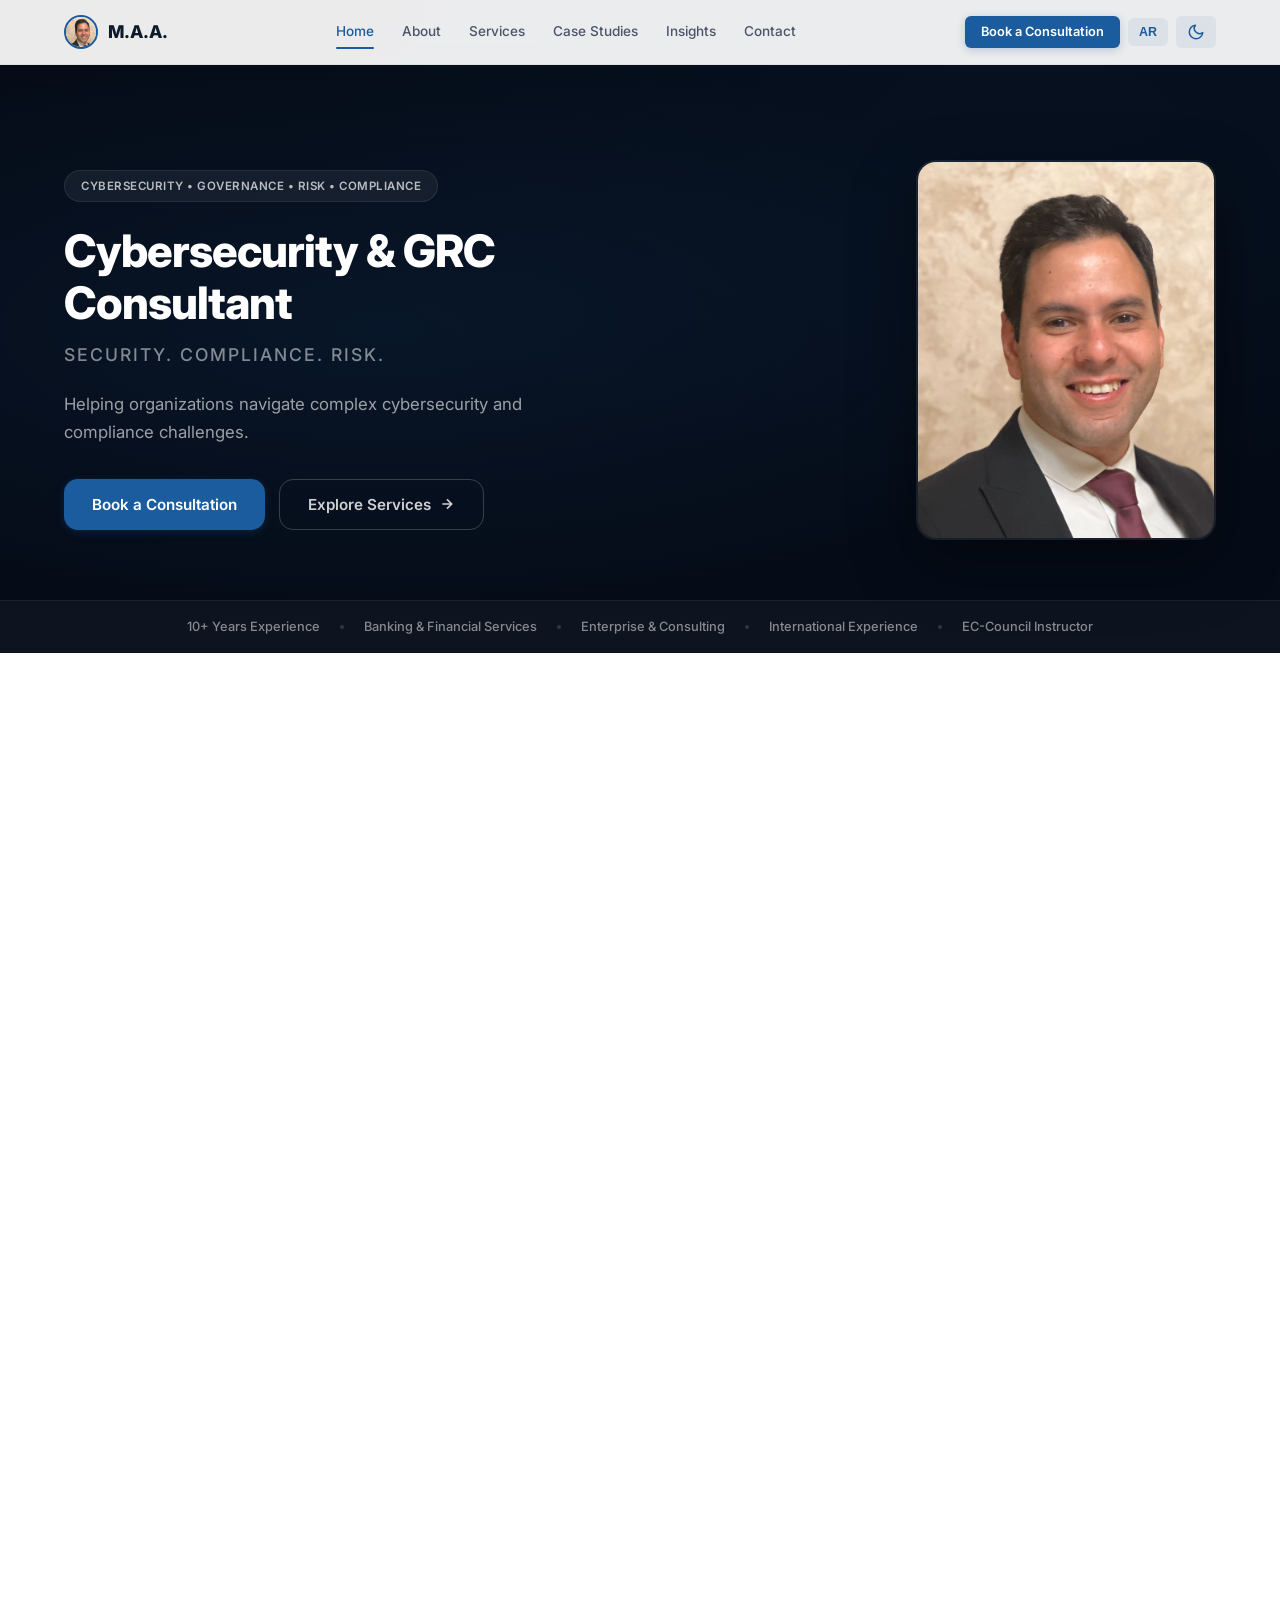
<file: docs/index.html>
﻿<!DOCTYPE html>
<html lang="en">
<head>
<meta charset="UTF-8">
<meta name="viewport" content="width=device-width, initial-scale=1.0">
<title>Mohamed Ashraf Abd El-Aziz — Cybersecurity & GRC Consultant | PCI DSS | ISO 27001 | SOC 2</title>
<meta name="description" content="Cybersecurity and GRC consulting for financial institutions, SaaS, healthcare, and government. PCI DSS, ISO 27001, SOC 2, SAMA CSF, NCA ECC.">
<meta name="keywords" content="Cybersecurity Consultant, GRC Consultant, PCI DSS, ISO 27001, SOC 2, SAMA CSF, NCA ECC, Jeddah, Saudi Arabia, vCISO, Risk Management, Compliance">
<meta name="robots" content="index, follow">
<link rel="canonical" href="https://mashraf1990.github.io/002-My-Portfolio/">
<meta property="og:title" content="Mohamed Ashraf Abd El-Aziz — Cybersecurity & GRC Consultant">
<meta property="og:description" content="Cybersecurity and GRC consulting for financial institutions, SaaS, healthcare, and government.">
<meta property="og:type" content="website">
<meta property="og:url" content="https://mashraf1990.github.io/002-My-Portfolio/">
<link rel="preconnect" href="https://fonts.googleapis.com">
<link rel="preconnect" href="https://fonts.gstatic.com" crossorigin>
<link href="https://fonts.googleapis.com/css2?family=Inter:wght@300;400;500;600;700;800;900&display=swap" rel="stylesheet" media="print" onload="this.media='all'">
<link rel="stylesheet" href="css/styles.css">
</head>
<body>

<!-- ==================== NAVIGATION ==================== -->
<nav class="navbar" role="navigation" aria-label="Main navigation">
<div class="container nav-container">
<a href="#home" class="nav-logo" aria-label="Home">
<img src="images/mohamed.png" alt="Mohamed Ashraf" class="nav-photo" data-edit="navPhoto">
<span class="nav-logo-text" data-edit="navBrand">M.A.A.</span>
</a>
<div class="nav-links" id="navLinks" role="menubar">
<a href="#home" class="active" role="menuitem" data-i18n="navHome">Home</a>
<a href="#about" role="menuitem" data-i18n="navAbout">About</a>
<a href="#services" role="menuitem" data-i18n="navServices">Services</a>
<a href="#case-studies" role="menuitem" data-i18n="navCaseStudies">Case Studies</a>
<a href="#insights" role="menuitem" data-i18n="navInsights">Insights</a>
<a href="#contact" role="menuitem" data-i18n="navContact">Contact</a>
</div>
<div class="nav-actions">
<a href="#contact" class="btn btn-primary btn-sm nav-cta" data-i18n="navCTA">Book a Consultation</a>
<button class="nav-icon-btn" id="langToggle" aria-label="Toggle language">AR</button>
<button class="nav-icon-btn" id="themeToggle" aria-label="Toggle theme">
<svg width="18" height="18" viewBox="0 0 24 24" fill="none" stroke="currentColor" stroke-width="2" stroke-linecap="round" stroke-linejoin="round"><path d="M21 12.79A9 9 0 1 1 11.21 3 7 7 0 0 0 21 12.79z"/></svg>
</button>
</div>
<button class="hamburger" id="hamburger" aria-label="Toggle menu"><span></span><span></span><span></span></button>
</div>
</nav>

<!-- ==================== HERO ==================== -->
<section class="hero" id="home">
<div class="hero-gradient"></div>
<div class="container hero-container">
<div class="hero-content">
<div class="hero-badge" data-edit="heroBadge">CYBERSECURITY &bull; GOVERNANCE &bull; RISK &bull; COMPLIANCE</div>
<h1 class="hero-title" data-edit="heroTitle">Cybersecurity &amp; GRC Consultant</h1>
<p class="hero-tagline" data-edit="heroTagline">Security. Compliance. Risk.</p>
<p class="hero-subtitle" data-i18n="heroSub" data-edit="heroSub">Helping organizations navigate complex cybersecurity and compliance challenges.</p>
<div class="hero-ctas">
<a href="#contact" class="btn btn-primary btn-lg">
<span data-i18n="schedule" data-edit="ctaConsult">Book a Consultation</span>
</a>
<a href="#services" class="btn btn-outline btn-lg">
<span data-i18n="explore" data-edit="ctaExplore">Explore Services</span>
<svg width="16" height="16" viewBox="0 0 24 24" fill="none" stroke="currentColor" stroke-width="2.5"><path d="M5 12h14M12 5l7 7-7 7"/></svg>
</a>
</div>
</div>
<div class="hero-visual">
<img src="images/mohamed.png" alt="Mohamed Ashraf Abd El-Aziz" class="hero-photo" data-edit="heroPhoto">
</div>
</div>
<div class="hero-credibility">
<div class="container cred-container">
<div class="cred-item" data-edit="cred1">10+ Years Experience</div>
<div class="cred-divider"></div>
<div class="cred-item" data-edit="cred2">Banking &amp; Financial Services</div>
<div class="cred-divider"></div>
<div class="cred-item" data-edit="cred3">Enterprise &amp; Consulting</div>
<div class="cred-divider"></div>
<div class="cred-item" data-edit="cred4">International Experience</div>
<div class="cred-divider"></div>
<div class="cred-item" data-edit="cred5">EC-Council Instructor</div>
</div>
</div>
</section>

<!-- ==================== WHAT I DO ==================== -->
<section class="section" id="services">
<div class="container">
<div class="section-header">
<span class="section-label" data-edit="svcLabel">What I Do</span>
<h2 class="section-title" data-edit="svcTitle">Cybersecurity &amp; Compliance Consulting</h2>
<p class="section-desc" data-edit="svcDesc">I help organizations strengthen cybersecurity, manage risk, achieve compliance, and build practical security programs aligned with business and regulatory requirements.</p>
</div>
<div class="services-grid">
<div class="service-card">
<div class="service-card-icon">
<svg width="32" height="32" viewBox="0 0 24 24" fill="none" stroke="currentColor" stroke-width="1.5"><path d="M9 12l2 2 4-4m5.618-4.016A11.955 11.955 0 0112 2.944a11.955 11.955 0 01-8.618 3.04A12.02 12.02 0 003 9c0 5.591 3.824 10.29 9 11.622 5.176-1.332 9-6.03 9-11.622 0-1.042-.133-2.052-.382-3.016z"/></svg>
</div>
<h3 data-edit="svcCard1Title">Compliance &amp; GRC</h3>
<p class="service-tags" data-edit="svcCard1Tags">PCI DSS &middot; ISO 27001 &middot; SOC 2 &middot; NIST &middot; SAMA &middot; NCA</p>
<p class="service-desc" data-edit="svcCard1Desc">Compliance readiness, gap assessments, risk management, governance, and audit preparation.</p>
<a href="#contact" class="service-link" data-edit="svcCard1Link">Explore Compliance Services <svg width="14" height="14" viewBox="0 0 24 24" fill="none" stroke="currentColor" stroke-width="2.5"><path d="M5 12h14M12 5l7 7-7 7"/></svg></a>
</div>
<div class="service-card">
<div class="service-card-icon">
<svg width="32" height="32" viewBox="0 0 24 24" fill="none" stroke="currentColor" stroke-width="1.5"><path d="M15 12a3 3 0 11-6 0 3 3 0 016 0z"/><path d="M2.458 12C3.732 7.943 7.523 5 12 5c4.478 0 8.268 2.943 9.542 7-1.274 4.057-5.064 7-9.542 7-4.477 0-8.268-2.943-9.542-7z"/></svg>
</div>
<h3 data-edit="svcCard2Title">Security Assessments</h3>
<p class="service-tags" data-edit="svcCard2Tags">Architecture &middot; Vulnerability &middot; Firewall &middot; Network &middot; Access</p>
<p class="service-desc" data-edit="svcCard2Desc">Independent reviews that identify security weaknesses, control gaps, and opportunities for improvement.</p>
<a href="#contact" class="service-link" data-edit="svcCard2Link">Explore Security Assessments <svg width="14" height="14" viewBox="0 0 24 24" fill="none" stroke="currentColor" stroke-width="2.5"><path d="M5 12h14M12 5l7 7-7 7"/></svg></a>
</div>
<div class="service-card">
<div class="service-card-icon">
<svg width="32" height="32" viewBox="0 0 24 24" fill="none" stroke="currentColor" stroke-width="1.5"><path d="M19 21V5a2 2 0 00-2-2H7a2 2 0 00-2 2v16m14 0h2m-2 0h-5m-9 0H3m2 0h5M9 7h1m-1 4h1m4-4h1m-1 4h1m-5 10v-5a1 1 0 011-1h2a1 1 0 011 1v5m-4 0h4"/></svg>
</div>
<h3 data-edit="svcCard3Title">Cybersecurity Programs</h3>
<p class="service-tags" data-edit="svcCard3Tags">Policies &middot; Incident Response &middot; Governance &middot; Training &middot; vCISO</p>
<p class="service-desc" data-edit="svcCard3Desc">Practical cybersecurity programs that help organizations strengthen security and operational resilience.</p>
<a href="#contact" class="service-link" data-edit="svcCard3Link">Explore Cybersecurity Programs <svg width="14" height="14" viewBox="0 0 24 24" fill="none" stroke="currentColor" stroke-width="2.5"><path d="M5 12h14M12 5l7 7-7 7"/></svg></a>
</div>
</div>
</div>
</section>

<!-- ==================== SELECTED EXPERIENCE ==================== -->
<section class="section section-alt" id="experience">
<div class="container">
<div class="section-header">
<span class="section-label" data-edit="expLabel">Selected Experience</span>
<h2 class="section-title" data-edit="expTitle">Industry Expertise</h2>
</div>
<div class="exp-grid">
<div class="exp-card">
<div class="exp-card-icon">
<svg width="28" height="28" viewBox="0 0 24 24" fill="none" stroke="currentColor" stroke-width="1.5"><rect x="2" y="7" width="20" height="14" rx="2"/><path d="M16 21V5a2 2 0 00-2-2h-4a2 2 0 00-2 2v16"/></svg>
</div>
<h4 data-edit="expCard1Title">Banking</h4>
<p data-edit="expCard1Desc">PCI DSS &amp; Cybersecurity Governance</p>
</div>
<div class="exp-card">
<div class="exp-card-icon">
<svg width="28" height="28" viewBox="0 0 24 24" fill="none" stroke="currentColor" stroke-width="1.5"><path d="M12 2L2 7l10 5 10-5-10-5zM2 17l10 5 10-5M2 12l10 5 10-5"/></svg>
</div>
<h4 data-edit="expCard2Title">Financial Services</h4>
<p data-edit="expCard2Desc">Regulatory Compliance &amp; Risk</p>
</div>
<div class="exp-card">
<div class="exp-card-icon">
<svg width="28" height="28" viewBox="0 0 24 24" fill="none" stroke="currentColor" stroke-width="1.5"><path d="M22 19a2 2 0 01-2 2H4a2 2 0 01-2-2V5a2 2 0 012-2h5l2 3h9a2 2 0 012 2z"/></svg>
</div>
<h4 data-edit="expCard3Title">SaaS</h4>
<p data-edit="expCard3Desc">SOC 2 Readiness &amp; Security</p>
</div>
<div class="exp-card">
<div class="exp-card-icon">
<svg width="28" height="28" viewBox="0 0 24 24" fill="none" stroke="currentColor" stroke-width="1.5"><path d="M22 12h-4l-3 9L9 3l-3 9H2"/></svg>
</div>
<h4 data-edit="expCard4Title">Healthcare</h4>
<p data-edit="expCard4Desc">Security &amp; Compliance Review</p>
</div>
<div class="exp-card">
<div class="exp-card-icon">
<svg width="28" height="28" viewBox="0 0 24 24" fill="none" stroke="currentColor" stroke-width="1.5"><path d="M3 21h18M3 10h18M5 6l7-3 7 3M4 10v11M20 10v11M8 14v3M12 14v3M16 14v3"/></svg>
</div>
<h4 data-edit="expCard5Title">Government &amp; Enterprise</h4>
<p data-edit="expCard5Desc">Security Architecture &amp; Risk</p>
</div>
</div>
</div>
</section>

<!-- ==================== WHY WORK WITH ME ==================== -->
<section class="section" id="about">
<div class="container">
<div class="section-header">
<span class="section-label" data-edit="whyLabel">Why Organizations Work With Me</span>
<h2 class="section-title" data-edit="whyTitle">Experience That Speaks for Itself</h2>
</div>
<div class="why-grid">
<div class="why-item">
<div class="why-num">01</div>
<h4 data-edit="whyItem1Title">10+ Years of Cybersecurity Experience</h4>
<p data-edit="whyItem1Desc">Experience across banking, financial services, SaaS, healthcare, government, and enterprise environments.</p>
</div>
<div class="why-item">
<div class="why-num">02</div>
<h4 data-edit="whyItem2Title">Technical &amp; GRC Perspective</h4>
<p data-edit="whyItem2Desc">Combining technical security knowledge with governance, risk, and compliance expertise.</p>
</div>
<div class="why-item">
<div class="why-num">03</div>
<h4 data-edit="whyItem3Title">International Consulting Exposure</h4>
<p data-edit="whyItem3Desc">Experience supporting organizations and engagements across regional and international environments.</p>
</div>
<div class="why-item">
<div class="why-num">04</div>
<h4 data-edit="whyItem4Title">Security &amp; Compliance Training</h4>
<p data-edit="whyItem4Desc">Certified EC-Council Instructor with experience in cybersecurity training and curriculum development.</p>
</div>
</div>
</div>
</section>

<!-- ==================== CASE STUDIES ==================== -->
<section class="section section-alt" id="case-studies">
<div class="container">
<div class="section-header">
<span class="section-label" data-edit="csLabel">Case Studies</span>
<h2 class="section-title" data-edit="csTitle">Selected Engagements</h2>
<p class="section-desc" data-edit="csDesc">These engagements reflect real outcomes. Client names are disclosed only with permission; others are anonymized.</p>
</div>
<div class="cs-grid">
<article class="cs-card">
<div class="cs-meta">
<span class="cs-tag" data-edit="csCard1Tag">PCI DSS</span>
<span class="cs-location" data-edit="csCard1Loc">Financial Institution, Saudi Arabia</span>
</div>
<h3 data-edit="csCard1Title">PCI DSS Compliance Program</h3>
<div class="cs-body">
<div class="cs-col">
<h5 data-edit="csCard1ChalH">Challenge</h5>
<p data-edit="csCard1ChalP">A major financial institution required full PCI DSS compliance across all 12 requirements with an upcoming audit deadline.</p>
</div>
<div class="cs-col">
<h5 data-edit="csCard1ApprH">Approach</h5>
<p data-edit="csCard1ApprP">Led end-to-end compliance program including gap analysis, remediation planning, evidence collection, and QSA audit coordination.</p>
</div>
<div class="cs-col">
<h5 data-edit="csCard1OutH">Outcome</h5>
<p data-edit="csCard1OutP">Achieved audit readiness with a structured compliance program and clear evidence documentation.</p>
</div>
</div>
</article>
<article class="cs-card">
<div class="cs-meta">
<span class="cs-tag" data-edit="csCard2Tag">SOC 2</span>
<span class="cs-location" data-edit="csCard2Loc">SaaS Organization, USA</span>
</div>
<h3 data-edit="csCard2Title">SOC 2 Readiness Assessment</h3>
<div class="cs-body">
<div class="cs-col">
<h5 data-edit="csCard2ChalH">Challenge</h5>
<p data-edit="csCard2ChalP">A US-based SaaS company needed SOC 2 Type II readiness to satisfy enterprise client requirements.</p>
</div>
<div class="cs-col">
<h5 data-edit="csCard2ApprH">Approach</h5>
<p data-edit="csCard2ApprP">Conducted end-to-end readiness assessment, Trust Service Criteria mapping, and developed a compliance roadmap.</p>
</div>
<div class="cs-col">
<h5 data-edit="csCard2OutH">Outcome</h5>
<p data-edit="csCard2OutP">Established a clear audit path with defined controls, evidence processes, and remediation plan.</p>
</div>
</div>
</article>
<article class="cs-card">
<div class="cs-meta">
<span class="cs-tag" data-edit="csCard3Tag">Architecture</span>
<span class="cs-location" data-edit="csCard3Loc">Government Enterprise, Saudi Arabia</span>
</div>
<h3 data-edit="csCard3Title">Security Architecture Review</h3>
<div class="cs-body">
<div class="cs-col">
<h5 data-edit="csCard3ChalH">Challenge</h5>
<p data-edit="csCard3ChalP">A large-scale national development project required an independent security architecture assessment.</p>
</div>
<div class="cs-col">
<h5 data-edit="csCard3ApprH">Approach</h5>
<p data-edit="csCard3ApprP">Performed comprehensive enterprise security architecture review covering network, cloud, application, and physical security layers.</p>
</div>
<div class="cs-col">
<h5 data-edit="csCard3OutH">Outcome</h5>
<p data-edit="csCard3OutP">Delivered prioritized recommendations for strengthening the project's security posture.</p>
</div>
</div>
</article>
</div>
<div class="section-footer">
<a href="#contact" class="btn btn-outline" data-i18n="viewAllCS">View All Case Studies</a>
</div>
</div>
</section>

<!-- ==================== INSIGHTS ==================== -->
<section class="section" id="insights">
<div class="container">
<div class="section-header">
<span class="section-label" data-edit="insLabel">Insights</span>
<h2 class="section-title" data-edit="insTitle">Cybersecurity Resources &amp; Analysis</h2>
<p class="section-desc" data-edit="insDesc">Practical guidance on compliance strategy, risk management, and governance best practices.</p>
</div>
<div class="insights-grid">
<article class="insight-card">
<span class="insight-tag" data-edit="insCard1Tag">Compliance</span>
<h3 data-edit="insCard1Title">PCI DSS v4.0.1: What Changed and What to Do About It</h3>
<p data-edit="insCard1Desc">A practical guide to the key changes in the latest version and how to prepare your organization for assessment.</p>
<a href="#insights" class="insight-link" data-i18n="readMore">Read More <svg width="14" height="14" viewBox="0 0 24 24" fill="none" stroke="currentColor" stroke-width="2.5"><path d="M5 12h14M12 5l7 7-7 7"/></svg></a>
</article>
<article class="insight-card">
<span class="insight-tag" data-edit="insCard2Tag">Strategy</span>
<h3 data-edit="insCard2Title">The True Cost of Compliance (and the Cost of Non-Compliance)</h3>
<p data-edit="insCard2Desc">Why leading organizations view compliance as an investment in revenue protection, not a cost center.</p>
<a href="#insights" class="insight-link" data-i18n="readMore">Read More <svg width="14" height="14" viewBox="0 0 24 24" fill="none" stroke="currentColor" stroke-width="2.5"><path d="M5 12h14M12 5l7 7-7 7"/></svg></a>
</article>
<article class="insight-card">
<span class="insight-tag" data-edit="insCard3Tag">Governance</span>
<h3 data-edit="insCard3Title">Building a Board-Ready Cybersecurity Dashboard</h3>
<p data-edit="insCard3Desc">How to communicate risk and compliance posture to executives in a language they understand and act on.</p>
<a href="#insights" class="insight-link" data-i18n="readMore">Read More <svg width="14" height="14" viewBox="0 0 24 24" fill="none" stroke="currentColor" stroke-width="2.5"><path d="M5 12h14M12 5l7 7-7 7"/></svg></a>
</article>
</div>
<div class="section-footer">
<a href="#insights" class="btn btn-outline" data-i18n="viewAllInsights">View All Insights</a>
</div>
</div>
</section>

<!-- ==================== FINAL CTA ==================== -->
<section class="section cta-section" id="contact">
<div class="container">
<div class="cta-content">
<h2 data-edit="ctaTitle">Have a Cybersecurity or Compliance Challenge?</h2>
<p data-edit="ctaDesc">Let's discuss your security, compliance, risk, or cybersecurity program requirements.</p>
<div class="cta-actions">
<a href="#contact" class="btn btn-primary btn-lg" data-i18n="ctaConsult">Book a Consultation</a>
<a href="#contact" class="btn btn-outline btn-lg" data-i18n="ctaContact">Contact Me</a>
</div>
</div>
</div>
</section>

<!-- ==================== FOOTER ==================== -->
<footer class="footer">
<div class="container">
<div class="footer-top">
<div class="footer-brand">
<h4 data-edit="footerBrand">Mohamed Ashraf Abd El-Aziz</h4>
<p class="footer-tagline" data-edit="footerTagline">Cybersecurity &amp; GRC Consultant</p>
<p class="footer-desc" data-edit="footerDesc">Enterprise cybersecurity governance, risk, and compliance consulting across the Middle East and North America.</p>
</div>
<div class="footer-links">
<div class="footer-col">
<h5 data-edit="footerCol1Title">Services</h5>
<a href="#services" data-edit="footerSvc1">PCI DSS</a>
<a href="#services" data-edit="footerSvc2">ISO 27001</a>
<a href="#services" data-edit="footerSvc3">SOC 2</a>
<a href="#services" data-edit="footerSvc4">NIST CSF</a>
<a href="#services" data-edit="footerSvc5">SAMA CSF</a>
<a href="#services" data-edit="footerSvc6">NCA ECC</a>
</div>
<div class="footer-col">
<h5 data-edit="footerCol2Title">Quick Links</h5>
<a href="#home" data-i18n="navHome">Home</a>
<a href="#about" data-i18n="navAbout">About</a>
<a href="#case-studies" data-i18n="navCaseStudies">Case Studies</a>
<a href="#insights" data-i18n="navInsights">Insights</a>
<a href="#contact" data-i18n="navContact">Contact</a>
</div>
<div class="footer-col">
<h5 data-edit="footerCol3Title">Connect</h5>
<div class="footer-social">
<a href="https://www.linkedin.com/in/mohamedashraf/" aria-label="LinkedIn">in</a>
</div>
<p class="footer-note" data-edit="footerNote">Based in Saudi Arabia, serving clients worldwide.</p>
</div>
</div>
</div>
<div class="footer-bottom">
<p>&copy; 2024-2025 Mohamed Ashraf Abd El-Aziz. All rights reserved.</p>
<p class="footer-legal" data-edit="footerLegal">This site is for informational purposes. Client references are disclosed with permission or anonymized.</p>
</div>
</div>
</footer>

<a class="scroll-top" id="scrollTopBtn" aria-label="Scroll to top">
<svg width="20" height="20" viewBox="0 0 24 24" fill="none" stroke="currentColor" stroke-width="2.5"><path d="M18 15l-6-6-6 6"/></svg>
</a>

<script src="js/main.js"></script>
</body>
</html>
</file>
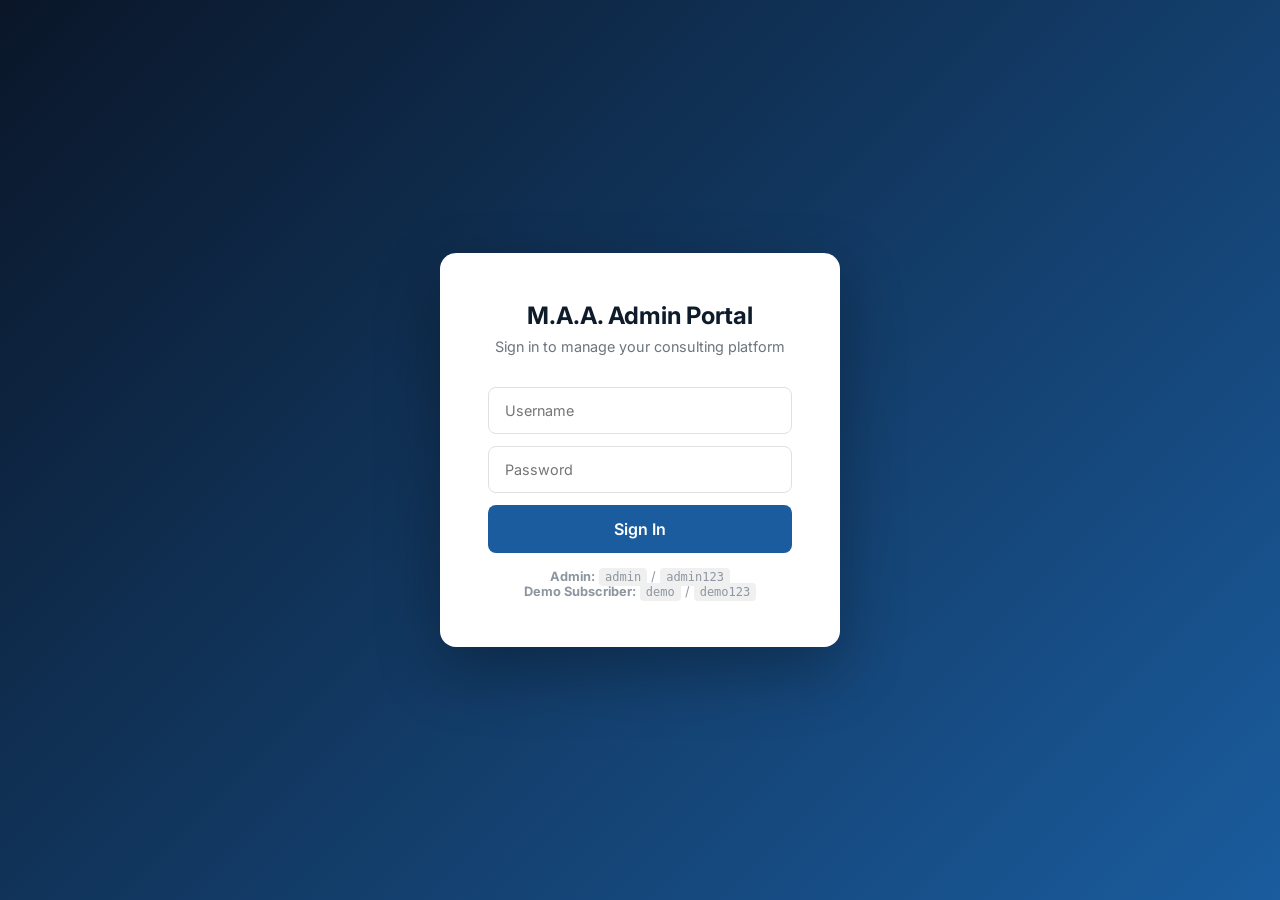
<file: docs/pages/admin.html>
<!DOCTYPE html>
<html lang="en">
<head>
<meta charset="UTF-8">
<meta name="viewport" content="width=device-width, initial-scale=1.0">
<title>Admin Portal — M.A.A. Consulting</title>
<link rel="preconnect" href="https://fonts.googleapis.com">
<link href="https://fonts.googleapis.com/css2?family=Inter:wght@300;400;500;600;700;800&display=swap" rel="stylesheet">
<style>
* { margin:0; padding:0; box-sizing:border-box; }
body { font-family:'Inter',sans-serif; background:#f5f7fa; }
a { color:#1A5C9E; text-decoration:none; }
a:hover { color:#2576C9; }

/* ===== LOGIN SCREEN ===== */
.login-screen {
  display:flex; align-items:center; justify-content:center;
  min-height:100vh; background:linear-gradient(135deg,#0A1628 0%,#1A5C9E 100%);
  padding:24px;
}
.login-box {
  background:#fff; border-radius:16px; padding:48px; max-width:400px; width:100%;
  box-shadow:0 24px 64px rgba(0,0,0,0.3);
}
.login-box h1 { font-size:1.5rem; font-weight:700; text-align:center; margin-bottom:8px; color:#0D1B2A; }
.login-box p { text-align:center; color:#6c757d; font-size:0.9rem; margin-bottom:32px; }
.login-input {
  width:100%; padding:14px 16px; border:1px solid #e0e0e0; border-radius:8px;
  font-family:inherit; font-size:0.9rem; margin-bottom:12px; outline:none;
  transition:border-color 0.2s;
}
.login-input:focus { border-color:#1A5C9E; box-shadow:0 0 0 3px rgba(26,92,158,0.1); }
.login-btn {
  width:100%; padding:14px; background:#1A5C9E; color:#fff; border:none;
  border-radius:8px; font-weight:600; font-size:1rem; cursor:pointer;
  transition:background 0.2s; font-family:inherit;
}
.login-btn:hover { background:#2576C9; }
.login-error { color:#D1453B; font-size:0.85rem; text-align:center; margin-top:12px; display:none; }
.login-hint { text-align:center; font-size:0.8rem; color:#8D96A0; margin-top:16px; }
.login-hint code { background:#f0f0f0; padding:2px 6px; border-radius:4px; font-size:0.75rem; }

/* ===== ADMIN LAYOUT ===== */
.admin-screen { display:none; }
.admin-screen.active { display:flex; min-height:100vh; }
.sidebar {
  width:260px; min-height:100vh; background:#0A1628; color:#fff;
  display:flex; flex-direction:column; flex-shrink:0;
}
.sidebar-header {
  padding:24px; border-bottom:1px solid rgba(255,255,255,0.08);
}
.sidebar-header h2 { font-size:1.1rem; font-weight:700; }
.sidebar-header p { font-size:0.75rem; color:rgba(255,255,255,0.4); margin-top:4px; }
.sidebar-nav { flex:1; padding:12px; overflow-y:auto; }
.sidebar-nav button {
  display:block; width:100%; text-align:left; padding:10px 16px; margin-bottom:2px;
  background:none; border:none; color:rgba(255,255,255,0.5); cursor:pointer;
  border-radius:8px; font-size:0.85rem; font-weight:500; transition:all 0.2s;
  font-family:inherit;
}
.sidebar-nav button:hover { color:#fff; background:rgba(255,255,255,0.08); }
.sidebar-nav button.active { color:#fff; background:rgba(255,255,255,0.12); font-weight:600; }
.sidebar-nav .section-label {
  font-size:0.65rem; color:rgba(255,255,255,0.3); padding:16px 16px 6px;
  text-transform:uppercase; letter-spacing:1px; font-weight:700;
}
.sidebar-footer {
  padding:12px; border-top:1px solid rgba(255,255,255,0.08);
}
.sidebar-footer button {
  width:100%; padding:10px; background:rgba(255,255,255,0.06); color:rgba(255,255,255,0.6);
  border:1px solid rgba(255,255,255,0.1); border-radius:8px; cursor:pointer;
  font-size:0.8rem; transition:all 0.2s; font-family:inherit;
}
.sidebar-footer button:hover { background:rgba(255,255,255,0.1); color:#fff; }
.main {
  flex:1; padding:32px; overflow-y:auto; background:#f5f7fa;
}

/* ===== HEADER ===== */
.main-header {
  display:flex; justify-content:space-between; align-items:center;
  margin-bottom:32px; padding-bottom:16px; border-bottom:1px solid #e9ecef;
}
.main-header h1 { font-size:1.4rem; font-weight:700; color:#0D1B2A; }
.main-header .meta { color:#6c757d; font-size:0.85rem; display:flex; align-items:center; gap:16px; }
.main-header .user-badge {
  display:inline-flex; align-items:center; gap:6px;
  padding:4px 12px; border-radius:100px; font-size:0.75rem; font-weight:600;
}
.user-badge.admin { background:#1A5C9E; color:#fff; }
.user-badge.subscriber { background:#2E8B57; color:#fff; }

/* ===== SECTIONS ===== */
.admin-section { display:none; }
.admin-section.active { display:block; }

/* ===== CARDS ===== */
.card-group {
  background:#fff; border-radius:12px; padding:24px; margin-bottom:20px;
  box-shadow:0 2px 8px rgba(0,0,0,0.04);
}
.card-group h3 {
  font-size:0.85rem; font-weight:700; color:#6c757d; text-transform:uppercase;
  letter-spacing:1px; margin-bottom:16px;
}
.card-grid { display:grid; grid-template-columns:repeat(auto-fill, minmax(280px,1fr)); gap:16px; }
.field { margin-bottom:12px; }
.field label { display:block; font-size:0.8rem; font-weight:600; color:#495057; margin-bottom:4px; }
.field input, .field select, .field textarea {
  width:100%; padding:10px 12px; border:1px solid #e0e0e0; border-radius:6px;
  font-family:inherit; font-size:0.9rem; outline:none; transition:border-color 0.2s;
  background:#fff; color:#0D1B2A;
}
.field input:focus, .field select:focus, .field textarea:focus { border-color:#1A5C9E; }
.field textarea { resize:vertical; min-height:70px; }

/* ===== STATS ROW ===== */
.stats-row { display:grid; grid-template-columns:repeat(auto-fill, minmax(180px,1fr)); gap:12px; margin-bottom:24px; }
.stat-card {
  background:#fff; border-radius:10px; padding:20px; box-shadow:0 2px 8px rgba(0,0,0,0.04);
}
.stat-card h4 { font-size:0.7rem; color:#6c757d; text-transform:uppercase; letter-spacing:1px; }
.stat-card .num { font-size:1.8rem; font-weight:800; margin-top:8px; display:block; }
.stat-card .num.blue { color:#1A5C9E; }
.stat-card .num.green { color:#2E8B57; }
.stat-card .num.orange { color:#E88D2A; }

/* ===== BUTTONS ===== */
.btn { display:inline-flex; align-items:center; gap:6px; padding:8px 20px;
  border-radius:6px; font-weight:600; font-size:0.85rem; cursor:pointer;
  border:none; font-family:inherit; transition:all 0.2s; }
.btn-primary { background:#1A5C9E; color:#fff; }
.btn-primary:hover { background:#2576C9; }
.btn-danger { background:#D1453B; color:#fff; }
.btn-danger:hover { background:#b53a32; }
.btn-outline { background:transparent; border:1px solid #e0e0e0; color:#495057; }
.btn-outline:hover { border-color:#1A5C9E; color:#1A5C9E; }
.btn-sm { padding:6px 14px; font-size:0.8rem; }
.mt-12 { margin-top:12px; }
.mb-8 { margin-bottom:8px; }

/* ===== ITEM LIST ===== */
.item-list { display:flex; flex-direction:column; gap:8px; }
.item-row {
  display:flex; justify-content:space-between; align-items:center;
  padding:12px 16px; background:#f8f9fa; border-radius:8px;
  border:1px solid #e9ecef;
}
.item-row .info { flex:1; }
.item-row .info strong { display:block; font-size:0.9rem; }
.item-row .info span { color:#6c757d; font-size:0.8rem; }
.item-row .actions { display:flex; gap:6px; }

/* ===== USERS TABLE ===== */
.users-table { width:100%; border-collapse:collapse; }
.users-table th {
  text-align:left; font-size:0.75rem; color:#6c757d; text-transform:uppercase;
  letter-spacing:1px; padding:10px 12px; border-bottom:2px solid #e9ecef;
}
.users-table td { padding:12px; border-bottom:1px solid #f0f0f0; font-size:0.9rem; }
.users-table td .status-badge {
  display:inline-block; padding:2px 10px; border-radius:100px;
  font-size:0.75rem; font-weight:600;
}
.status-badge.active { background:#d4edda; color:#155724; }
.status-badge.pending { background:#fff3cd; color:#856404; }
.status-badge.suspended { background:#f8d7da; color:#721c24; }

/* ===== SUBSCRIPTION PLANS ===== */
.subscription-plans { display:grid; grid-template-columns:repeat(3,1fr); gap:16px; }
.sub-plan {
  background:#fff; border:2px solid #e9ecef; border-radius:12px; padding:24px;
  text-align:center; transition:all 0.2s;
}
.sub-plan:hover { border-color:#1A5C9E; }
.sub-plan.featured { border-color:#1A5C9E; background:#f8fbff; }
.sub-plan h3 { font-size:1.1rem; font-weight:700; margin-bottom:8px; }
.sub-plan .price { font-size:2rem; font-weight:800; color:#0D1B2A; margin-bottom:4px; }
.sub-plan .price span { font-size:0.9rem; font-weight:400; color:#6c757d; }
.sub-plan .period { color:#6c757d; font-size:0.85rem; margin-bottom:16px; }
.sub-plan ul { list-style:none; text-align:left; font-size:0.85rem; }
.sub-plan ul li { padding:6px 0; color:#495057; }
.sub-plan ul li::before { content:"✓ "; color:#2E8B57; font-weight:700; }
.sub-plan .btn { margin-top:16px; width:100%; justify-content:center; padding:12px; }

/* ===== RESPONSIVE ===== */
@media (max-width:768px) {
  .admin-screen.active { flex-direction:column; }
  .sidebar { width:100%; min-height:auto; }
  .sidebar-nav { display:flex; overflow-x:auto; padding:8px 12px; }
  .sidebar-nav button { white-space:nowrap; flex-shrink:0; }
  .sidebar-nav .section-label { display:none; }
  .main { padding:16px; }
  .card-grid { grid-template-columns:1fr; }
  .subscription-plans { grid-template-columns:1fr; }
  .page-stats { flex-wrap:wrap; }
  .users-table { font-size:0.8rem; }
}
</style>
</head>
<body>

<!-- ===== LOGIN SCREEN ===== -->
<div class="login-screen" id="loginScreen">
<div class="login-box">
<h1>M.A.A. Admin Portal</h1>
<p>Sign in to manage your consulting platform</p>
<input type="text" class="login-input" id="loginUser" placeholder="Username" autocomplete="off">
<input type="password" class="login-input" id="loginPass" placeholder="Password">
<button class="login-btn" id="loginBtn2">Sign In</button>
<div class="login-error" id="loginError">Invalid credentials. Please try again.</div>
<div class="login-hint">
  <strong>Admin:</strong> <code>admin</code> / <code>admin123</code><br>
  <strong>Demo Subscriber:</strong> <code>demo</code> / <code>demo123</code>
</div>
</div>
</div>

<!-- ===== ADMIN SCREEN ===== -->
<div class="admin-screen" id="adminScreen">

<!-- SIDEBAR -->
<div class="sidebar">
<div class="sidebar-header">
<h2>M.A.A. Admin</h2>
<p id="userRoleName">Admin</p>
</div>
<nav class="sidebar-nav" id="sidebarNav">
<div class="section-label">Main</div>
<button class="active" data-section="dashboard">Dashboard</button>

<div class="section-label">Landing Page Content</div>
<button data-section="hero">Hero Section</button>
<button data-section="about">About Section</button>
<button data-section="services">Services</button>
<button data-section="frameworks">Frameworks</button>
<button data-section="industries">Industries</button>
<button data-section="outcomes">Outcomes</button>
<button data-section="methodology">Methodology</button>
<button data-section="credentials">Credentials</button>
<button data-section="caseStudies">Case Studies</button>
<button data-section="testimonials">Testimonials</button>
<button data-section="insights">Insights</button>
<button data-section="faq">FAQ</button>
<button data-section="contact">Contact Info</button>
<button data-section="footer">Footer</button>

<div class="section-label">Users</div>
<button data-section="users" id="usersNavBtn">Manage Users</button>
<button data-section="subscriptions">Subscriptions</button>

<div class="section-label">Settings</div>
<button data-section="settings">Site Settings</button>
</nav>
<div class="sidebar-footer">
<button id="logoutBtn">&larr; Sign Out</button>
<button id="backToSite" style="margin-top:6px;">&larr; Back to Site</button>
</div>
</div>

<!-- MAIN CONTENT -->
<div class="main">
<div class="main-header">
<div>
<h1 id="sectionTitle">Dashboard</h1>
</div>
<div class="meta">
<span id="userBadge" class="user-badge admin">Admin</span>
<span id="timestamp"></span>
</div>
</div>

<!-- ===== SECTION: DASHBOARD ===== -->
<div class="admin-section active" id="sec-dashboard">
<div class="stats-row">
<div class="stat-card"><h4>Landing Sections</h4><span class="num blue">16</span></div>
<div class="stat-card"><h4>Active Services</h4><span class="num blue" id="svcCount">17</span></div>
<div class="stat-card"><h4>Case Studies</h4><span class="num green" id="csCount">6</span></div>
<div class="stat-card"><h4>Testimonials</h4><span class="num orange" id="testCount">3</span></div>
<div class="stat-card"><h4>Subscribers</h4><span class="num blue" id="subCount">0</span></div>
</div>
<div class="card-group">
<h3>Quick Actions</h3>
<div class="card-grid" style="grid-template-columns:repeat(auto-fill, minmax(200px,1fr));">
<button class="btn btn-primary" onclick="navigateTo('hero')">Edit Hero</button>
<button class="btn btn-primary" onclick="navigateTo('services')">Manage Services</button>
<button class="btn btn-primary" onclick="navigateTo('caseStudies')">Manage Cases</button>
<button class="btn btn-primary" onclick="navigateTo('users')">Manage Users</button>
<button class="btn btn-outline" onclick="navigateTo('subscriptions')">View Plans</button>
</div>
</div>
<div class="card-group">
<h3>Recent Activity</h3>
<p style="color:#6c757d; font-size:0.9rem;" id="activityLog">No recent activity logged. Changes are saved locally.</p>
</div>
</div>

<!-- ===== SECTION: HERO ===== -->
<div class="admin-section" id="sec-hero">
<div class="card-group">
<h3>Hero Title & Headline</h3>
<div class="card-grid">
<div class="field"><label>Badge Text</label><input class="admin-input" data-key="heroBadge" value="Principal Cybersecurity & GRC Consultant"></div>
<div class="field"><label>Headline (first line)</label><input class="admin-input" data-key="heroTitleLine1" value="Cybersecurity"></div>
<div class="field"><label>Headline (accent line)</label><input class="admin-input" data-key="heroTitleLine2" value="That Means Business."></div>
<div class="field"><label>Subtitle</label><textarea class="admin-input" data-key="heroSub" rows="2">Enterprise governance, risk, and compliance consulting for organizations that treat security as a competitive advantage — not a checkbox.</textarea></div>
</div>
</div>
<div class="card-group">
<h3>Hero Stats</h3>
<div class="card-grid">
<div class="field"><label>Stat 1 — Number</label><select class="admin-input" data-key="stat1num"><option selected>10+</option><option>15+</option><option>20+</option></select></div>
<div class="field"><label>Stat 1 — Label</label><input class="admin-input" data-key="stat1label" value="Years Experience"></div>
<div class="field"><label>Stat 2 — Number</label><select class="admin-input" data-key="stat2num"><option selected>25+</option><option>30+</option><option>35+</option></select></div>
<div class="field"><label>Stat 2 — Label</label><input class="admin-input" data-key="stat2label" value="Frameworks"></div>
<div class="field"><label>Stat 3 — Value</label><input class="admin-input" data-key="stat3val" value="5"></div>
<div class="field"><label>Stat 3 — Label</label><input class="admin-input" data-key="stat3label" value="Countries"></div>
<div class="field"><label>Compliance Score</label><input class="admin-input" data-key="complianceScore" value="84" type="number" min="0" max="100"></div>
</div>
</div>
</div>

<!-- ===== SECTION: ABOUT ===== -->
<div class="admin-section" id="sec-about">
<div class="card-group">
<h3>About Text</h3>
<div class="card-grid">
<div class="field"><label>Section Label</label><input class="admin-input" data-key="aboutLabel" value="About"></div>
<div class="field"><label>Title</label><input class="admin-input" data-key="aboutTitle" value="Turning Compliance Into Competitive Advantage"></div>
<div class="field" style="grid-column:1/-1;"><label>Paragraph 1</label><textarea class="admin-input" data-key="aboutP1" rows="3">I help organizations solve their most complex cybersecurity and compliance challenges. With more than a decade of experience across banking, government, healthcare, and technology, I bring a rare combination: deep technical knowledge and executive communication skills.</textarea></div>
<div class="field" style="grid-column:1/-1;"><label>Paragraph 2</label><textarea class="admin-input" data-key="aboutP2" rows="3">My work spans 5 countries — Saudi Arabia, UAE, Egypt, USA, and Canada — and covers the full spectrum of GRC: from policy development and risk management to technical security architecture and audit readiness.</textarea></div>
<div class="field" style="grid-column:1/-1;"><label>Paragraph 3</label><textarea class="admin-input" data-key="aboutP3" rows="2">I do not sell checklists. I build programs that reduce risk, enable growth, and earn the trust of regulators, auditors, and boards.</textarea></div>
</div>
</div>
</div>

<!-- ===== SECTION: SERVICES ===== -->
<div class="admin-section" id="sec-services">
<div class="card-group">
<h3>Add New Service</h3>
<div class="card-grid">
<div class="field"><label>Service Name</label><input id="newSvcName"></div>
<div class="field"><label>Framework Badge</label><input id="newSvcFramework" placeholder="e.g. PCI DSS v4.0.1"></div>
<div class="field"><label>Description</label><input id="newSvcDesc"></div>
<div class="field"><label>Tags (comma separated)</label><input id="newSvcTags" placeholder="Gap, Evidence, Audit"></div>
<div class="field"><label>Tab Category</label><select id="newSvcTab"><option>compliance</option><option>risk</option><option>technical</option><option>training</option><option>vciso</option></select></div>
</div>
<button class="btn btn-primary mt-12" onclick="addService()">Add Service</button>
</div>
<div class="card-group">
<h3>Current Services</h3>
<div class="item-list" id="servicesList"><p style="color:#6c757d;">Loading...</p></div>
</div>
</div>

<!-- ===== SECTION: FRAMEWORKS ===== -->
<div class="admin-section" id="sec-frameworks">
<div class="card-group">
<h3>Section Content</h3>
<div class="card-grid">
<div class="field"><label>Section Label</label><input class="admin-input" data-key="fwLabel" value="Framework Expertise"></div>
<div class="field"><label>Title</label><input class="admin-input" data-key="fwTitle" value="Every Major Standard, One Integrated Approach"></div>
<div class="field" style="grid-column:1/-1;"><label>Description</label><textarea class="admin-input" data-key="fwDesc" rows="2">I do not silo compliance. I build unified programs that satisfy multiple frameworks simultaneously — reducing duplication, cost, and confusion.</textarea></div>
</div>
</div>
</div>

<!-- ===== SECTION: INDUSTRIES ===== -->
<div class="admin-section" id="sec-industries">
<div class="card-group">
<h3>Industry Cards Content</h3>
<div class="card-grid">
<div class="field"><label>Section Label</label><input class="admin-input" data-key="indLabel" value="Who I Serve"></div>
<div class="field"><label>Title</label><input class="admin-input" data-key="indTitle" value="Industry-Specific Expertise"></div>
<div class="field"><label>Banking Description</label><textarea class="admin-input" data-key="indBankDesc" rows="2">PCI DSS, SAMA CSF, CBE regulations. Former bank supervisor. Led SNB compliance program.</textarea></div>
<div class="field"><label>FinTech Description</label><textarea class="admin-input" data-key="indFintechDesc" rows="2">PCI DSS, SOC 2, ISO 27001. Startup-friendly, pragmatic compliance for fast-moving companies.</textarea></div>
<div class="field"><label>Healthcare Description</label><textarea class="admin-input" data-key="indHealthDesc" rows="2">HIPAA, PCI DSS, SOC 2. Security reviews for digital health platforms and physiotherapy SaaS.</textarea></div>
<div class="field"><label>Government Description</label><textarea class="admin-input" data-key="indGovDesc" rows="2">NCA ECC, NIST CSF, ISO 27001. Architecture review of the Diriyah national project in Saudi Arabia.</textarea></div>
<div class="field"><label>SaaS Description</label><textarea class="admin-input" data-key="indSaaSDesc" rows="2">SOC 2, ISO 27001, NIST. Evidence-driven, engineering-friendly compliance for tech organizations.</textarea></div>
<div class="field"><label>Insurance Description</label><textarea class="admin-input" data-key="indInsureDesc" rows="2">SAMA CSF, PCI DSS, ISO 27001. Helped an insurance firm achieve SAMA compliance and regulatory approval.</textarea></div>
</div>
</div>
</div>

<!-- ===== SECTION: OUTCOMES ===== -->
<div class="admin-section" id="sec-outcomes">
<div class="card-group">
<h3>Outcomes Section</h3>
<div class="card-grid">
<div class="field"><label>Section Label</label><input class="admin-input" data-key="outLabel" value="What to Expect"></div>
<div class="field"><label>Title</label><input class="admin-input" data-key="outTitle" value="Business Outcomes, Not Just Reports"></div>
<div class="field" style="grid-column:1/-1;"><label>Description</label><textarea class="admin-input" data-key="outDesc" rows="2">Every engagement is measured against the outcomes that matter to your business.</textarea></div>
</div>
</div>
</div>

<!-- ===== SECTION: METHODOLOGY ===== -->
<div class="admin-section" id="sec-methodology">
<div class="card-group">
<h3>Methodology Section</h3>
<div class="card-grid">
<div class="field"><label>Section Label</label><input class="admin-input" data-key="methodLabel" value="How I Work"></div>
<div class="field"><label>Title</label><input class="admin-input" data-key="methodTitle" value="The GRCA Methodology"></div>
<div class="field" style="grid-column:1/-1;"><label>Description</label><textarea class="admin-input" data-key="methodDesc" rows="2">A proven, repeatable framework refined over a decade of engagements across industries and geographies.</textarea></div>
</div>
</div>
</div>

<!-- ===== SECTION: CREDENTIALS ===== -->
<div class="admin-section" id="sec-credentials">
<div class="card-group">
<h3>Credentials Content</h3>
<div class="card-grid">
<div class="field" style="grid-column:1/-1;"><label>Credential Bullets (one per line)</label><textarea class="admin-input" data-key="credBullets" rows="6">10+ years of GRC consulting across 5 countries
Former bank supervisor — National Bank of Egypt
EC-Council Certified Instructor
Curriculum developer for institutions in Canada
Multi-framework integration specialist
Board-fluent communicator</textarea></div>
</div>
</div>
</div>

<!-- ===== SECTION: CASE STUDIES ===== -->
<div class="admin-section" id="sec-caseStudies">
<div class="card-group">
<h3>Add Case Study</h3>
<div class="card-grid">
<div class="field"><label>Title</label><input id="newCaseTitle"></div>
<div class="field"><label>Tag</label><input id="newCaseTag" placeholder="PCI DSS"></div>
<div class="field"><label>Location</label><input id="newCaseLoc" placeholder="Saudi Arabia"></div>
<div class="field" style="grid-column:1/-1;"><label>Description</label><input id="newCaseDesc"></div>
<div class="field"><label>Result 1 — Number</label><input id="newCaseR1num" placeholder="60%"></div>
<div class="field"><label>Result 1 — Label</label><input id="newCaseR1label" placeholder="Gap Reduction"></div>
<div class="field"><label>Result 2 — Number</label><input id="newCaseR2num" placeholder="100%"></div>
<div class="field"><label>Result 2 — Label</label><input id="newCaseR2label" placeholder="Audit Readiness"></div>
</div>
<button class="btn btn-primary mt-12" onclick="addCaseStudy()">Add Case Study</button>
</div>
<div class="card-group">
<h3>Current Case Studies</h3>
<div class="item-list" id="caseStudiesList"><p style="color:#6c757d;">Loading...</p></div>
</div>
</div>

<!-- ===== SECTION: TESTIMONIALS ===== -->
<div class="admin-section" id="sec-testimonials">
<div class="card-group">
<h3>Add Testimonial</h3>
<div class="card-grid">
<div class="field" style="grid-column:1/-1;"><label>Quote</label><textarea id="newTestQuote" rows="3"></textarea></div>
<div class="field"><label>Name / Title</label><input id="newTestName"></div>
<div class="field"><label>Organization</label><input id="newTestOrg"></div>
<div class="field"><label>Location</label><input id="newTestLoc"></div>
</div>
<button class="btn btn-primary mt-12" onclick="addTestimonial()">Add Testimonial</button>
</div>
<div class="card-group">
<h3>Current Testimonials</h3>
<div class="item-list" id="testimonialsList"><p style="color:#6c757d;">Loading...</p></div>
</div>
</div>

<!-- ===== SECTION: INSIGHTS ===== -->
<div class="admin-section" id="sec-insights">
<div class="card-group">
<h3>Insights Content</h3>
<div class="card-grid">
<div class="field"><label>Section Label</label><input class="admin-input" data-key="insightLabel" value="Insights"></div>
<div class="field"><label>Section Title</label><input class="admin-input" data-key="insightTitle" value="Cybersecurity Resources & Analysis"></div>
<div class="field" style="grid-column:1/-1;"><label>Description</label><textarea class="admin-input" data-key="insightDesc" rows="2">Practical guidance on compliance strategy, risk management, and governance best practices.</textarea></div>
</div>
</div>
</div>

<!-- ===== SECTION: FAQ ===== -->
<div class="admin-section" id="sec-faq">
<div class="card-group">
<h3>FAQ Content</h3>
<div class="card-grid">
<div class="field"><label>Section Label</label><input class="admin-input" data-key="faqLabel" value="FAQ"></div>
<div class="field"><label>Title</label><input class="admin-input" data-key="faqTitle" value="Frequently Asked Questions"></div>
</div>
</div>
<div class="card-group">
<h3>Add FAQ</h3>
<div class="card-grid">
<div class="field" style="grid-column:1/-1;"><label>Question</label><input id="newFaqQ"></div>
<div class="field" style="grid-column:1/-1;"><label>Answer</label><textarea id="newFaqA" rows="3"></textarea></div>
</div>
<button class="btn btn-primary mt-12" onclick="addFaq()">Add FAQ</button>
</div>
<div class="card-group">
<h3>Current FAQs</h3>
<div class="item-list" id="faqList"><p style="color:#6c757d;">Loading...</p></div>
</div>
</div>

<!-- ===== SECTION: CONTACT ===== -->
<div class="admin-section" id="sec-contact">
<div class="card-group">
<h3>Contact Information</h3>
<div class="card-grid">
<div class="field"><label>Section Label</label><input class="admin-input" data-key="contactLabel" value="Contact"></div>
<div class="field"><label>Title</label><input class="admin-input" data-key="contactTitle" value="Let's Start a Conversation"></div>
<div class="field" style="grid-column:1/-1;"><label>Description</label><textarea class="admin-input" data-key="contactDesc" rows="2">Whether you need a gap assessment, full compliance program, or executive advisory — I'm ready to help.</textarea></div>
<div class="field"><label>Email</label><input class="admin-input" data-key="contactEmail" value="contact@domain.com"></div>
<div class="field"><label>Phone</label><input class="admin-input" data-key="contactPhone" value="+xxx-xxx-xxxx"></div>
<div class="field"><label>Location</label><input class="admin-input" data-key="contactLocation" value="Riyadh, Saudi Arabia"></div>
<div class="field"><label>Availability</label><input class="admin-input" data-key="contactAvail" value="Remote & On-site | MENA & North America"></div>
</div>
</div>
</div>

<!-- ===== SECTION: FOOTER ===== -->
<div class="admin-section" id="sec-footer">
<div class="card-group">
<h3>Footer Content</h3>
<div class="card-grid">
<div class="field"><label>Brand Name</label><input class="admin-input" data-key="footerBrand" value="M.A.A. Cybersecurity & GRC"></div>
<div class="field"><label>Tagline</label><input class="admin-input" data-key="tagline" value="Govern with confidence."></div>
<div class="field" style="grid-column:1/-1;"><label>Description</label><textarea class="admin-input" data-key="footerDesc" rows="2">Enterprise cybersecurity governance, risk, and compliance consulting across the Middle East and North America.</textarea></div>
<div class="field"><label>LinkedIn URL</label><input class="admin-input" data-key="linkedin" value="#"></div>
<div class="field"><label>Copyright Year</label><input class="admin-input" data-key="copyright" value="2024-2025"></div>
</div>
</div>
</div>

<!-- ===== SECTION: USERS (Admin Only) ===== -->
<div class="admin-section" id="sec-users">
<div class="card-group">
<h3>Add New User</h3>
<div class="card-grid">
<div class="field"><label>Full Name</label><input id="newUserName"></div>
<div class="field"><label>Email</label><input id="newUserEmail" type="email"></div>
<div class="field"><label>Username</label><input id="newUserUsername" autocomplete="off"></div>
<div class="field"><label>Password</label><input id="newUserPassword" type="password" autocomplete="off"></div>
<div class="field"><label>Role</label><select id="newUserRole"><option value="subscriber">Subscriber</option><option value="admin">Admin</option></select></div>
<div class="field"><label>Plan</label><select id="newUserPlan"><option value="">None</option><option value="basic">Basic</option><option value="professional">Professional</option><option value="enterprise">Enterprise</option></select></div>
</div>
<button class="btn btn-primary mt-12" onclick="addUser()">Add User</button>
</div>
<div class="card-group">
<h3>User Management</h3>
<p style="color:#6c757d; font-size:0.9rem; margin-bottom:16px;">Manage subscribers, set roles, approve portfolios.</p>
<table class="users-table" id="usersTable">
<thead><tr><th>User</th><th>Email</th><th>Role</th><th>Plan</th><th>Status</th><th>Actions</th></tr></thead>
<tbody id="usersBody"><tr><td colspan="6" style="text-align:center;color:#6c757d;">No users yet</td></tr></tbody>
</table>
</div>
</div>

<!-- ===== SECTION: SUBSCRIPTIONS ===== -->
<div class="admin-section" id="sec-subscriptions">
<div class="card-group">
<h3>Subscription Plans</h3>
<div class="subscription-plans">
<div class="sub-plan">
<h3>Basic</h3>
<div class="price">$29<span>/mo</span></div>
<div class="period">Single profile listing</div>
<ul>
<li>Portfolio listing in directory</li>
<li>Basic profile page</li>
<li>Contact form enabled</li>
<li>Standard support</li>
</ul>
<button class="btn btn-outline">Edit Plan</button>
</div>
<div class="sub-plan featured">
<h3>Professional</h3>
<div class="price">$79<span>/mo</span></div>
<div class="period">Full portfolio management</div>
<ul>
<li>Everything in Basic</li>
<li>Custom branding</li>
<li>Service showcase (up to 10)</li>
<li>Testimonials display</li>
<li>Analytics dashboard</li>
<li>Priority support</li>
</ul>
<button class="btn btn-primary">Edit Plan</button>
</div>
<div class="sub-plan">
<h3>Enterprise</h3>
<div class="price">$199<span>/mo</span></div>
<div class="period">Multi-profile & team</div>
<ul>
<li>Everything in Professional</li>
<li>Up to 5 team profiles</li>
<li>Admin panel access</li>
<li>Custom domain</li>
<li>API access</li>
<li>Dedicated account manager</li>
</ul>
<button class="btn btn-outline">Edit Plan</button>
</div>
</div>
</div>
<div class="card-group">
<h3>Add Subscriber Manually</h3>
<div class="card-grid" style="grid-template-columns:1fr 1fr 1fr auto;align-items:end;">
<div class="field"><label>Name</label><input id="manualSubName"></div>
<div class="field"><label>Email</label><input id="manualSubEmail" type="email"></div>
<div class="field"><label>Plan</label><select id="manualSubPlan"><option value="basic">Basic</option><option value="professional">Professional</option><option value="enterprise">Enterprise</option></select></div>
<button class="btn btn-primary" onclick="addManualSubscriber()">Add</button>
</div>
</div>
<div class="card-group">
<h3>Subscribers</h3>
<div class="item-list" id="subscribersList"><p style="color:#6c757d;">No active subscribers.</p></div>
</div>
</div>

<!-- ===== SECTION: SETTINGS ===== -->
<div class="admin-section" id="sec-settings">
<div class="card-group">
<h3>Site Configuration</h3>
<div class="card-grid">
<div class="field"><label>Default Theme</label><select onchange="setSiteTheme(this.value)"><option value="system">System</option><option value="light">Light</option><option value="dark">Dark</option></select></div>
<div class="field"><label>Default Language</label><select onchange="localStorage.setItem('lang',this.value)"><option value="en">English</option><option value="ar">Arabic</option></select></div>
<div class="field"><label>Maintenance Mode</label><select id="maintenanceMode"><option value="off">Off</option><option value="on">On</option></select></div>
<div class="field"><label>Site Title (SEO)</label><input class="admin-input" data-key="seoTitle" value="Mohamed Ashraf Abd El-Aziz — Principal Cybersecurity & GRC Consultant"></div>
<div class="field"><label>Meta Description</label><textarea class="admin-input" data-key="seoDesc" rows="2">10+ years delivering enterprise cybersecurity governance, risk & compliance programs for banks, governments, healthcare, and SaaS across 5 countries.</textarea></div>
</div>
<button class="btn btn-primary mt-12" onclick="saveAllSettings()">Save All Settings</button>
<button class="btn btn-danger mt-12" style="margin-left:8px;" onclick="clearAllData()">Clear All Data</button>
</div>
</div>

</div><!-- /main -->
</div><!-- /admin-screen -->

<script>
// ============================================================
// AUTHENTICATION
// ============================================================
const USERS_KEY = 'maa_users';
const SESSION_KEY = 'maa_session';
const SUBSCRIPTIONS_KEY = 'maa_subscribers';

function initUsers() {
  if (!localStorage.getItem(USERS_KEY)) {
    const defaultUsers = [
      { id: 1, username: 'admin', password: 'admin123', role: 'admin', name: 'Mohamed Ashraf', email: 'admin@domain.com', plan: 'admin', status: 'active' },
      { id: 2, username: 'demo', password: 'demo123', role: 'subscriber', name: 'Demo User', email: 'demo@domain.com', plan: 'professional', status: 'active' }
    ];
    localStorage.setItem(USERS_KEY, JSON.stringify(defaultUsers));
  }
  if (!localStorage.getItem(SUBSCRIPTIONS_KEY)) {
    localStorage.setItem(SUBSCRIPTIONS_KEY, JSON.stringify([]));
  }
}
initUsers();

function authenticate(username, password) {
  const users = JSON.parse(localStorage.getItem(USERS_KEY) || '[]');
  return users.find(u => u.username === username && u.password === password) || null;
}

function login(username, password) {
  const user = authenticate(username, password);
  if (user) {
    localStorage.setItem(SESSION_KEY, JSON.stringify({ userId: user.id, username: user.username, role: user.role, name: user.name }));
    return user;
  }
  return null;
}

function getSession() {
  try { return JSON.parse(localStorage.getItem(SESSION_KEY)); } catch { return null; }
}

function logout() {
  localStorage.removeItem(SESSION_KEY);
  document.getElementById('loginScreen').style.display = 'flex';
  document.getElementById('adminScreen').classList.remove('active');
}

function requireAuth() {
  const session = getSession();
  if (session) {
    document.getElementById('loginScreen').style.display = 'none';
    document.getElementById('adminScreen').classList.add('active');
    document.getElementById('userRoleName').textContent = session.role === 'admin' ? 'Administrator' : 'Subscriber';
    const badge = document.getElementById('userBadge');
    badge.textContent = session.role === 'admin' ? 'Admin' : 'Subscriber';
    badge.className = 'user-badge ' + (session.role === 'admin' ? 'admin' : 'subscriber');
    // Hide admin-only sections for non-admins
    const usersNav = document.getElementById('usersNavBtn');
    if (usersNav) usersNav.style.display = session.role === 'admin' ? 'block' : 'none';
    const settingsBtn = document.querySelector('.sidebar-nav button[data-section="settings"]');
    if (settingsBtn) settingsBtn.style.display = session.role === 'admin' ? 'block' : 'none';
    loadAllData();
  }
}

// ============================================================
// LOGIN FORM
// ============================================================
document.getElementById('loginBtn2').addEventListener('click', () => {
  const user = document.getElementById('loginUser').value;
  const pass = document.getElementById('loginPass').value;
  const result = login(user, pass);
  if (result) {
    document.getElementById('loginError').style.display = 'none';
    requireAuth();
  } else {
    document.getElementById('loginError').style.display = 'block';
  }
});
document.getElementById('loginPass').addEventListener('keydown', (e) => {
  if (e.key === 'Enter') document.getElementById('loginBtn2').click();
});

document.getElementById('logoutBtn').addEventListener('click', logout);
document.getElementById('backToSite').addEventListener('click', () => {
  window.location.href = '../index.html';
});

// ============================================================
// SIDEBAR NAVIGATION
// ============================================================
const sectionTitles = {
  dashboard: 'Dashboard', hero: 'Hero Section', about: 'About Section',
  services: 'Services Manager', frameworks: 'Frameworks Section', industries: 'Industries Section',
  outcomes: 'Business Outcomes', methodology: 'Methodology', credentials: 'Credentials',
  caseStudies: 'Case Studies', testimonials: 'Testimonials', insights: 'Insights',
  faq: 'FAQ Manager', contact: 'Contact Information', footer: 'Footer',
  users: 'User Management', subscriptions: 'Subscription Plans & Users',
  settings: 'Site Settings'
};

function navigateTo(section) {
  document.querySelectorAll('.admin-section').forEach(s => s.classList.remove('active'));
  document.querySelectorAll('.sidebar-nav button').forEach(b => b.classList.remove('active'));
  const sec = document.getElementById('sec-' + section);
  if (sec) sec.classList.add('active');
  const btn = document.querySelector(`.sidebar-nav button[data-section="${section}"]`);
  if (btn) btn.classList.add('active');
  document.getElementById('sectionTitle').textContent = sectionTitles[section] || 'Section';
}

document.querySelectorAll('.sidebar-nav button[data-section]').forEach(btn => {
  btn.addEventListener('click', () => navigateTo(btn.dataset.section));
});

// ============================================================
// DATA MANAGEMENT
// ============================================================
function save(key, value) {
  localStorage.setItem('admin_' + key, value);
  // Dispatch custom event so main site can listen
  window.dispatchEvent(new CustomEvent('maa-admin-update', { detail: { key, value } }));
}

function load(key, fallback) {
  return localStorage.getItem('admin_' + key) || fallback || '';
}

function loadAllData() {
  // Load all admin-input values from localStorage
  document.querySelectorAll('.admin-input').forEach(input => {
    const key = input.dataset.key;
    if (key) {
      const saved = localStorage.getItem('admin_' + key);
      if (saved !== null) input.value = saved;
      input.addEventListener('change', () => save(key, input.value));
      input.addEventListener('blur', () => save(key, input.value));
    }
  });
  refreshLists();
}

// ============================================================
// SERVICES CRUD
// ============================================================
function getServices() { return JSON.parse(localStorage.getItem('customServices') || '[]'); }

function addService() {
  const svc = {
    name: document.getElementById('newSvcName').value,
    framework: document.getElementById('newSvcFramework').value,
    desc: document.getElementById('newSvcDesc').value,
    tags: document.getElementById('newSvcTags').value,
    tab: document.getElementById('newSvcTab').value,
    id: Date.now()
  };
  if (!svc.name || !svc.desc) { alert('Name and description are required.'); return; }
  const list = getServices();
  list.push(svc);
  localStorage.setItem('customServices', JSON.stringify(list));
  clearServiceForm();
  refreshLists();
  alert('Service added: ' + svc.name);
}

function deleteService(id) {
  let list = getServices();
  list = list.filter(s => s.id !== id);
  localStorage.setItem('customServices', JSON.stringify(list));
  refreshLists();
}

function clearServiceForm() {
  ['newSvcName','newSvcFramework','newSvcDesc','newSvcTags'].forEach(id => document.getElementById(id).value = '');
}

// ============================================================
// CASE STUDIES CRUD
// ============================================================
function getCaseStudies() { return JSON.parse(localStorage.getItem('customCaseStudies') || '[]'); }

function addCaseStudy() {
  const cs = {
    title: document.getElementById('newCaseTitle').value,
    tag: document.getElementById('newCaseTag').value,
    location: document.getElementById('newCaseLoc').value,
    desc: document.getElementById('newCaseDesc').value,
    r1num: document.getElementById('newCaseR1num').value,
    r1label: document.getElementById('newCaseR1label').value,
    r2num: document.getElementById('newCaseR2num').value,
    r2label: document.getElementById('newCaseR2label').value,
    id: Date.now()
  };
  if (!cs.title) { alert('Title is required.'); return; }
  const list = getCaseStudies();
  list.push(cs);
  localStorage.setItem('customCaseStudies', JSON.stringify(list));
  ['newCaseTitle','newCaseTag','newCaseLoc','newCaseDesc','newCaseR1num','newCaseR1label','newCaseR2num','newCaseR2label'].forEach(id => document.getElementById(id).value = '');
  refreshLists();
  alert('Case study added: ' + cs.title);
}

function deleteCaseStudy(id) {
  let list = getCaseStudies();
  list = list.filter(c => c.id !== id);
  localStorage.setItem('customCaseStudies', JSON.stringify(list));
  refreshLists();
}

// ============================================================
// TESTIMONIALS CRUD
// ============================================================
function getTestimonials() { return JSON.parse(localStorage.getItem('customTestimonials') || '[]'); }

function addTestimonial() {
  const t = {
    quote: document.getElementById('newTestQuote').value,
    name: document.getElementById('newTestName').value,
    org: document.getElementById('newTestOrg').value,
    location: document.getElementById('newTestLoc').value,
    id: Date.now()
  };
  if (!t.quote || !t.name) { alert('Quote and name are required.'); return; }
  const list = getTestimonials();
  list.push(t);
  localStorage.setItem('customTestimonials', JSON.stringify(list));
  ['newTestQuote','newTestName','newTestOrg','newTestLoc'].forEach(id => document.getElementById(id).value = '');
  refreshLists();
  alert('Testimonial added');
}

function deleteTestimonial(id) {
  let list = getTestimonials();
  list = list.filter(t => t.id !== id);
  localStorage.setItem('customTestimonials', JSON.stringify(list));
  refreshLists();
}

// ============================================================
// FAQ CRUD
// ============================================================
function getFaqs() { return JSON.parse(localStorage.getItem('customFaqs') || '[]'); }

function addFaq() {
  const f = {
    q: document.getElementById('newFaqQ').value,
    a: document.getElementById('newFaqA').value,
    id: Date.now()
  };
  if (!f.q || !f.a) { alert('Both question and answer are required.'); return; }
  const list = getFaqs();
  list.push(f);
  localStorage.setItem('customFaqs', JSON.stringify(list));
  document.getElementById('newFaqQ').value = '';
  document.getElementById('newFaqA').value = '';
  refreshLists();
  alert('FAQ added');
}

function deleteFaq(id) {
  let list = getFaqs();
  list = list.filter(f => f.id !== id);
  localStorage.setItem('customFaqs', JSON.stringify(list));
  refreshLists();
}

// ============================================================
// SUBSCRIBERS
// ============================================================
function getSubscribers() { return JSON.parse(localStorage.getItem(SUBSCRIPTIONS_KEY) || '[]'); }

function addSubscriber(name, email, plan) {
  const subs = getSubscribers();
  subs.push({ id: Date.now(), name, email, plan, status: 'active', joined: new Date().toISOString() });
  localStorage.setItem(SUBSCRIPTIONS_KEY, JSON.stringify(subs));
  refreshLists();
}

function approveSubscriber(id) {
  const subs = getSubscribers();
  const sub = subs.find(s => s.id === id);
  if (sub) { sub.status = 'active'; localStorage.setItem(SUBSCRIPTIONS_KEY, JSON.stringify(subs)); refreshLists(); }
}

function suspendSubscriber(id) {
  const subs = getSubscribers();
  const sub = subs.find(s => s.id === id);
  if (sub) { sub.status = 'suspended'; localStorage.setItem(SUBSCRIPTIONS_KEY, JSON.stringify(subs)); refreshLists(); }
}

// ============================================================
// REFRESH ALL LISTS
// ============================================================
function refreshLists() {
  // Services
  const svcs = getServices();
  const svcList = document.getElementById('servicesList');
  if (svcList) {
    if (svcs.length === 0) svcList.innerHTML = '<p style="color:#6c757d;">No services added yet.</p>';
    else svcList.innerHTML = svcs.map(s => `
      <div class="item-row">
        <div class="info"><strong>${s.name}</strong><span>${s.framework || ''} — ${s.desc}</span></div>
        <div class="actions"><button class="btn btn-danger btn-sm" onclick="deleteService(${s.id})">Delete</button></div>
      </div>
    `).join('');
  }
  document.getElementById('svcCount').textContent = svcs.length + 17; // default + custom

  // Case Studies
  const css = getCaseStudies();
  const csList = document.getElementById('caseStudiesList');
  if (csList) {
    if (css.length === 0) csList.innerHTML = '<p style="color:#6c757d;">No case studies added yet.</p>';
    else csList.innerHTML = css.map(c => `
      <div class="item-row">
        <div class="info"><strong>${c.title}</strong><span>${c.tag || ''} — ${c.location || ''}</span></div>
        <div class="actions"><button class="btn btn-danger btn-sm" onclick="deleteCaseStudy(${c.id})">Delete</button></div>
      </div>
    `).join('');
  }
  document.getElementById('csCount').textContent = css.length + 6;

  // Testimonials
  const tests = getTestimonials();
  const testList = document.getElementById('testimonialsList');
  if (testList) {
    if (tests.length === 0) testList.innerHTML = '<p style="color:#6c757d;">No testimonials yet.</p>';
    else testList.innerHTML = tests.map(t => `
      <div class="item-row">
        <div class="info"><strong>${t.name}</strong><span>${t.org || ''} ${t.location || ''}</span></div>
        <div class="actions"><button class="btn btn-danger btn-sm" onclick="deleteTestimonial(${t.id})">Delete</button></div>
      </div>
    `).join('');
  }
  document.getElementById('testCount').textContent = tests.length + 3;

  // FAQs
  const faqs = getFaqs();
  const faqList = document.getElementById('faqList');
  if (faqList) {
    if (faqs.length === 0) faqList.innerHTML = '<p style="color:#6c757d;">No FAQs added yet.</p>';
    else faqList.innerHTML = faqs.map(f => `
      <div class="item-row">
        <div class="info"><strong>${f.q}</strong></div>
        <div class="actions"><button class="btn btn-danger btn-sm" onclick="deleteFaq(${f.id})">Delete</button></div>
      </div>
    `).join('');
  }

  // Subscribers
  const subs = getSubscribers();
  const subCount = document.getElementById('subCount');
  if (subCount) subCount.textContent = subs.length;
  const subsList = document.getElementById('subscribersList');
  if (subsList) {
    if (subs.length === 0) subsList.innerHTML = '<p style="color:#6c757d;">No active subscribers.</p>';
    else subsList.innerHTML = subs.map(s => `
      <div class="item-row">
        <div class="info"><strong>${s.name}</strong><span>${s.email} — ${s.plan} (${s.status})</span></div>
        <div class="actions">
          ${s.status !== 'active' ? `<button class="btn btn-primary btn-sm" onclick="approveSubscriber(${s.id})">Approve</button>` : ''}
          ${s.status !== 'suspended' ? `<button class="btn btn-danger btn-sm" onclick="suspendSubscriber(${s.id})">Suspend</button>` : ''}
        </div>
      </div>
    `).join('');
  }

  // Users table
  const users = JSON.parse(localStorage.getItem(USERS_KEY) || '[]');
  const usersBody = document.getElementById('usersBody');
  if (usersBody) {
    if (users.length === 0) usersBody.innerHTML = '<tr><td colspan="6" style="text-align:center;color:#6c757d;">No users</td></tr>';
    else usersBody.innerHTML = users.map(u => `
      <tr>
        <td>${u.name}</td>
        <td>${u.email}</td>
        <td>${u.role}</td>
        <td>${u.plan || '-'}</td>
        <td><span class="status-badge ${u.status}">${u.status}</span></td>
        <td><button class="btn btn-danger btn-sm" onclick="deleteUser(${u.id})">Remove</button></td>
      </tr>
    `).join('');
  }
}

// ============================================================
// USER MANAGEMENT (Admin only)
// ============================================================
function addUser() {
  const name = document.getElementById('newUserName').value.trim();
  const email = document.getElementById('newUserEmail').value.trim();
  const username = document.getElementById('newUserUsername').value.trim();
  const password = document.getElementById('newUserPassword').value.trim();
  const role = document.getElementById('newUserRole').value;
  const plan = document.getElementById('newUserPlan').value;
  if (!name || !username || !password) { alert('Name, username, and password are required.'); return; }
  let users = JSON.parse(localStorage.getItem(USERS_KEY) || '[]');
  if (users.find(u => u.username === username)) { alert('Username already exists.'); return; }
  users.push({
    id: Date.now(), username, password, role, name, email, plan: plan || '-', status: 'active'
  });
  localStorage.setItem(USERS_KEY, JSON.stringify(users));
  ['newUserName','newUserEmail','newUserUsername','newUserPassword'].forEach(id => document.getElementById(id).value = '');
  refreshLists();
  alert('User added: ' + name);
}

function deleteUser(id) {
  const session = getSession();
  const users = JSON.parse(localStorage.getItem(USERS_KEY) || '[]');
  const target = users.find(u => u.id === id);
  if (!target) return;
  if (session && target.username === session.username) {
    alert('Cannot delete your own account.');
    return;
  }
  let filtered = users.filter(u => u.id !== id);
  localStorage.setItem(USERS_KEY, JSON.stringify(filtered));
  refreshLists();
}

function addManualSubscriber() {
  const name = document.getElementById('manualSubName').value.trim();
  const email = document.getElementById('manualSubEmail').value.trim();
  const plan = document.getElementById('manualSubPlan').value;
  if (!name || !email) { alert('Name and email are required.'); return; }
  addSubscriber(name, email, plan);
  document.getElementById('manualSubName').value = '';
  document.getElementById('manualSubEmail').value = '';
  alert('Subscriber added: ' + name);
}

// ============================================================
// SETTINGS
// ============================================================
function setSiteTheme(theme) {
  localStorage.setItem('theme', theme);
  alert('Theme set to ' + theme + '. Refresh main site to see changes.');
}

function saveAllSettings() {
  document.querySelectorAll('.admin-input').forEach(input => {
    const key = input.dataset.key;
    if (key) save(key, input.value);
  });
  alert('All settings saved.');
}

function clearAllData() {
  if (confirm('This will clear all custom content. Proceed?')) {
    const keys = Object.keys(localStorage).filter(k => k.startsWith('admin_'));
    keys.forEach(k => localStorage.removeItem(k));
    localStorage.removeItem('customServices');
    localStorage.removeItem('customCaseStudies');
    localStorage.removeItem('customTestimonials');
    localStorage.removeItem('customFaqs');
    localStorage.removeItem('maa_subscribers');
    alert('Data cleared. Reloading...');
    location.reload();
  }
}

// ============================================================
// TIMESTAMP
// ============================================================
const ts = document.getElementById('timestamp');
if (ts) {
  function upd() { ts.textContent = new Date().toLocaleString(); }
  upd(); setInterval(upd, 1000);
}

// ============================================================
// INIT
// ============================================================
// Handle subscription from main site: check URL params for auto-add
const urlParams = new URLSearchParams(window.location.search);
if (urlParams.get('action') === 'subscribe') {
  const name = urlParams.get('name');
  const email = urlParams.get('email');
  const plan = urlParams.get('plan') || 'basic';
  if (name && email) {
    addSubscriber(name, email, plan);
  }
}

requireAuth();

// Expose functions globally for inline onclick
window.navigateTo = navigateTo;
window.addService = addService;
window.deleteService = deleteService;
window.addCaseStudy = addCaseStudy;
window.deleteCaseStudy = deleteCaseStudy;
window.addTestimonial = addTestimonial;
window.deleteTestimonial = deleteTestimonial;
window.addFaq = addFaq;
window.deleteFaq = deleteFaq;
window.addSubscriber = addSubscriber;
window.approveSubscriber = approveSubscriber;
window.suspendSubscriber = suspendSubscriber;
window.addUser = addUser;
window.deleteUser = deleteUser;
window.addManualSubscriber = addManualSubscriber;
window.setSiteTheme = setSiteTheme;
window.saveAllSettings = saveAllSettings;
window.clearAllData = clearAllData;
</script>
</body>
</html>
</file>
<file: docs/css/styles.css>
/* ===== M.A.A. Consulting — Premium Stylesheet v4.0 ===== */

/* ===== CSS Variables ===== */
:root {
  --bg-primary: #FFFFFF;
  --bg-secondary: #F6F8FA;
  --bg-alt: #EEF1F5;
  --bg-card: #FFFFFF;
  --bg-nav: rgba(255,255,255,0.92);
  --bg-hero: #050C18;
  --bg-footer: #050C18;
  --text-primary: #0D1B2A;
  --text-secondary: #4A5568;
  --text-muted: #8B95A0;
  --text-inverse: #FFFFFF;
  --text-footer: rgba(255,255,255,0.65);
  --accent: #1A5C9E;
  --accent-hover: #2576C9;
  --accent-light: rgba(26,92,158,0.07);
  --accent-mid: rgba(26,92,158,0.14);
  --accent-gradient: linear-gradient(135deg, #1A5C9E 0%, #0D1B2A 100%);
  --personality: #B8860B;
  --personality-light: rgba(184,134,11,0.07);
  --border: #E2E6EA;
  --border-light: rgba(0,0,0,0.05);
  --shadow-xs: 0 1px 2px rgba(0,0,0,0.04);
  --shadow-sm: 0 2px 8px rgba(0,0,0,0.05);
  --shadow-md: 0 6px 20px rgba(0,0,0,0.06);
  --shadow-lg: 0 12px 36px rgba(0,0,0,0.08);
  --shadow-xl: 0 20px 48px rgba(0,0,0,0.10);
  --success: #2E8B57;
  --warning: #E88D2A;
  --danger: #D1453B;
  --radius: 10px;
  --radius-sm: 6px;
  --radius-lg: 14px;
  --radius-xl: 20px;
  --radius-full: 9999px;
  --transition: 0.25s cubic-bezier(0.4,0,0.2,1);
  --transition-slow: 0.4s cubic-bezier(0.4,0,0.2,1);
  --font-sans: 'Inter', -apple-system, BlinkMacSystemFont, 'Segoe UI', sans-serif;
}

/* ===== Dark Mode ===== */
[data-theme="dark"] {
  --bg-primary: #0B1120;
  --bg-secondary: #111827;
  --bg-alt: #1A2332;
  --bg-card: #151E2D;
  --bg-nav: rgba(11,17,32,0.92);
  --text-primary: #E8ECF0;
  --text-secondary: #9BA4B0;
  --text-muted: #5E6A76;
  --border: #1E2A3A;
  --border-light: rgba(255,255,255,0.06);
  --shadow-xs: 0 1px 2px rgba(0,0,0,0.2);
  --shadow-sm: 0 2px 8px rgba(0,0,0,0.25);
  --shadow-md: 0 6px 20px rgba(0,0,0,0.3);
  --shadow-lg: 0 12px 36px rgba(0,0,0,0.35);
  --shadow-xl: 0 20px 48px rgba(0,0,0,0.4);
  --accent-light: rgba(26,92,158,0.15);
  --accent-mid: rgba(26,92,158,0.25);
  --personality-light: rgba(184,134,11,0.15);
}

@media (prefers-color-scheme: dark) {
  :root:not([data-theme="light"]) {
    --bg-primary: #0B1120;
    --bg-secondary: #111827;
    --bg-alt: #1A2332;
    --bg-card: #151E2D;
    --bg-nav: rgba(11,17,32,0.92);
    --text-primary: #E8ECF0;
    --text-secondary: #9BA4B0;
    --text-muted: #5E6A76;
    --border: #1E2A3A;
    --border-light: rgba(255,255,255,0.06);
    --accent-light: rgba(26,92,158,0.15);
    --accent-mid: rgba(26,92,158,0.25);
    --personality-light: rgba(184,134,11,0.15);
  }
}

/* ===== Reset & Base ===== */
*, *::before, *::after { box-sizing: border-box; margin: 0; padding: 0; }
html { scroll-behavior: smooth; -webkit-text-size-adjust: 100%; }
body {
  font-family: var(--font-sans); background: var(--bg-primary);
  color: var(--text-primary); line-height: 1.6; -webkit-font-smoothing: antialiased;
}
::selection { background: var(--accent-mid); color: var(--text-primary); }
a { color: var(--accent); text-decoration: none; transition: color var(--transition); }
a:hover { color: var(--accent-hover); }
img { max-width: 100%; display: block; }
svg { display: inline-block; vertical-align: middle; }
h1, h2, h3, h4, h5, h6 { color: var(--text-primary); line-height: 1.25; font-weight: 700; }
.container { max-width: 1200px; margin: 0 auto; padding: 0 24px; }

/* ===== Buttons ===== */
.btn {
  display: inline-flex; align-items: center; gap: 8px; font-family: var(--font-sans);
  font-weight: 600; font-size: 0.875rem; padding: 10px 22px; border-radius: var(--radius);
  border: none; cursor: pointer; transition: all var(--transition); text-decoration: none;
  white-space: nowrap; line-height: 1.4;
}
.btn-primary {
  background: var(--accent); color: #fff;
  box-shadow: 0 2px 8px rgba(26,92,158,0.25);
}
.btn-primary:hover { background: var(--accent-hover); color: #fff; transform: translateY(-1px); box-shadow: 0 4px 16px rgba(26,92,158,0.3); }
.btn-outline {
  background: transparent; color: var(--text-primary);
  border: 1.5px solid var(--border);
}
.btn-outline:hover { border-color: var(--accent); color: var(--accent); background: var(--accent-light); }
.btn-lg { padding: 14px 28px; font-size: 0.95rem; border-radius: var(--radius-lg); }
.btn-sm { padding: 7px 16px; font-size: 0.8rem; border-radius: var(--radius-sm); }

/* ===== Sections ===== */
.section { padding: 80px 0; }
.section-alt { background: var(--bg-secondary); }
.section-header { text-align: center; margin-bottom: 48px; max-width: 700px; margin-left: auto; margin-right: auto; }
.section-label {
  display: inline-block; font-size: 0.75rem; font-weight: 700; text-transform: uppercase;
  letter-spacing: 1.5px; color: var(--accent); margin-bottom: 12px;
}
.section-title { font-size: 2rem; font-weight: 800; margin-bottom: 16px; letter-spacing: -0.5px; }
.section-desc { color: var(--text-secondary); font-size: 1rem; max-width: 600px; margin: 0 auto; }
.section-footer { text-align: center; margin-top: 40px; }

/* ===== Navbar ===== */
.navbar {
  position: fixed; top: 0; left: 0; right: 0; z-index: 1000;
  background: var(--bg-nav); backdrop-filter: blur(12px); -webkit-backdrop-filter: blur(12px);
  border-bottom: 1px solid var(--border-light); transition: background var(--transition);
}
.nav-container { display: flex; align-items: center; justify-content: space-between; height: 64px; }
.nav-logo {
  display: flex; align-items: center; gap: 10px; text-decoration: none;
  color: var(--text-primary); font-weight: 800; font-size: 1.1rem;
}
.nav-photo {
  width: 34px; height: 34px; border-radius: 50%; object-fit: cover;
  object-position: center 20%; border: 2px solid var(--accent);
  flex-shrink: 0; cursor: pointer; transition: box-shadow var(--transition);
}
.editable-active[data-edit="navPhoto"] {
  box-shadow: 0 0 0 2px var(--accent), 0 0 12px rgba(26,92,158,0.4);
}
.editable-active[data-edit="heroPhoto"] {
  box-shadow: 0 0 0 3px var(--accent), 0 0 24px rgba(26,92,158,0.35);
  cursor: pointer;
}
.hero-photo.editable-active { cursor: pointer; }
.nav-links { display: flex; gap: 28px; align-items: center; }
.nav-links a {
  color: var(--text-secondary); text-decoration: none;
  font-size: 0.85rem; font-weight: 500; transition: color var(--transition);
  position: relative; padding: 4px 0;
}
.nav-links a::after {
  content: ''; position: absolute; bottom: -2px; left: 0; width: 0; height: 2px;
  background: var(--accent); border-radius: 1px; transition: width var(--transition);
}
.nav-links a:hover, .nav-links a.active { color: var(--accent); }
.nav-links a:hover::after, .nav-links a.active::after { width: 100%; }
.nav-actions { display: flex; align-items: center; gap: 8px; }
.nav-cta { text-decoration: none; }
.nav-icon-btn {
  background: var(--accent-light); border: none; color: var(--accent);
  padding: 7px 11px; border-radius: var(--radius-sm); cursor: pointer;
  font-weight: 600; font-size: 0.78rem; transition: all var(--transition);
}
.nav-icon-btn:hover { background: var(--accent-mid); }
.admin-edit-btn { margin-right: 4px; }
.admin-edit-btn.editing { background: var(--accent); color: #fff; }
.hamburger {
  display: none; flex-direction: column; gap: 5px; background: none;
  border: none; cursor: pointer; padding: 4px;
}
.hamburger span {
  display: block; width: 22px; height: 2px; background: var(--text-primary);
  border-radius: 2px; transition: all var(--transition);
}

/* ===== Hero ===== */
.hero {
  position: relative; background: var(--bg-hero); overflow: hidden;
  padding: 120px 0 0; min-height: 520px; display: flex; flex-direction: column;
}
.hero-gradient {
  position: absolute; inset: 0;
  background: radial-gradient(ellipse at 30% 50%, rgba(26,92,158,0.12) 0%, transparent 60%),
              radial-gradient(ellipse at 80% 20%, rgba(26,92,158,0.06) 0%, transparent 50%);
  pointer-events: none;
}
.hero-container {
  display: flex; align-items: center; justify-content: space-between;
  gap: 60px; position: relative; z-index: 1; padding: 40px 24px 60px; width: 100%;
}
.hero-content { flex: 1; max-width: 600px; }
.hero-badge {
  display: inline-flex; align-items: center; gap: 8px;
  background: rgba(255,255,255,0.06);
  color: rgba(255,255,255,0.7); font-size: 0.72rem; font-weight: 600;
  padding: 6px 16px; border-radius: var(--radius-full);
  margin-bottom: 24px; letter-spacing: 0.5px; border: 1px solid rgba(255,255,255,0.08);
}
.hero-title {
  font-size: 2.8rem; font-weight: 800; color: #fff; line-height: 1.15;
  letter-spacing: -1px; margin-bottom: 12px;
}
.hero-tagline {
  font-size: 1.1rem; color: rgba(255,255,255,0.5); font-weight: 500;
  letter-spacing: 2px; text-transform: uppercase; margin-bottom: 20px;
}
.hero-subtitle {
  color: rgba(255,255,255,0.6); font-size: 1.05rem; line-height: 1.7;
  margin-bottom: 32px; max-width: 480px;
}
.hero-ctas { display: flex; gap: 14px; flex-wrap: wrap; }
.hero-ctas .btn-outline { color: rgba(255,255,255,0.8); border-color: rgba(255,255,255,0.2); }
.hero-ctas .btn-outline:hover { border-color: rgba(255,255,255,0.5); color: #fff; background: rgba(255,255,255,0.05); }
.hero-visual {
  flex-shrink: 0; display: flex; align-items: flex-end; justify-content: center;
}
.hero-photo {
  width: 300px; height: 380px; object-fit: cover; object-position: center 15%;
  border-radius: var(--radius-xl); border: 2px solid rgba(255,255,255,0.08);
  box-shadow: 0 24px 64px rgba(0,0,0,0.4);
}

/* Hero Credibility Strip */
.hero-credibility {
  background: rgba(255,255,255,0.03); border-top: 1px solid rgba(255,255,255,0.06);
  padding: 16px 0; position: relative; z-index: 1;
}
.cred-container { display: flex; align-items: center; justify-content: center; gap: 0; flex-wrap: wrap; }
.cred-item {
  color: rgba(255,255,255,0.5); font-size: 0.8rem; font-weight: 500;
  padding: 0 20px; white-space: nowrap;
}
.cred-divider {
  width: 4px; height: 4px; border-radius: 50%; background: rgba(255,255,255,0.15); flex-shrink: 0;
}

/* ===== Services Grid (3 cards) ===== */
.services-grid { display: grid; grid-template-columns: repeat(3, 1fr); gap: 28px; }
.service-card {
  background: var(--bg-card); border: 1px solid var(--border);
  border-radius: var(--radius-lg); padding: 36px 32px;
  transition: all var(--transition); position: relative; overflow: hidden;
}
.service-card:hover {
  border-color: var(--accent); box-shadow: var(--shadow-md);
  transform: translateY(-2px);
}
.service-card-icon {
  width: 56px; height: 56px; border-radius: var(--radius);
  background: var(--accent-light); display: flex; align-items: center; justify-content: center;
  color: var(--accent); margin-bottom: 20px;
}
.service-card h3 { font-size: 1.2rem; margin-bottom: 8px; }
.service-tags {
  color: var(--accent); font-size: 0.78rem; font-weight: 600;
  margin-bottom: 12px; letter-spacing: 0.3px;
}
.service-desc { color: var(--text-secondary); font-size: 0.9rem; line-height: 1.65; margin-bottom: 20px; }
.service-link {
  display: inline-flex; align-items: center; gap: 6px;
  color: var(--accent); font-size: 0.85rem; font-weight: 600;
  transition: gap var(--transition);
}
.service-link:hover { gap: 10px; }

/* ===== Experience Grid ===== */
.exp-grid { display: grid; grid-template-columns: repeat(5, 1fr); gap: 20px; }
.exp-card {
  background: var(--bg-card); border: 1px solid var(--border);
  border-radius: var(--radius-lg); padding: 28px 24px; text-align: center;
  transition: all var(--transition);
}
.exp-card:hover { border-color: var(--accent); box-shadow: var(--shadow-sm); transform: translateY(-2px); }
.exp-card-icon {
  width: 48px; height: 48px; border-radius: var(--radius);
  background: var(--accent-light); display: flex; align-items: center; justify-content: center;
  color: var(--accent); margin: 0 auto 16px;
}
.exp-card h4 { font-size: 0.95rem; margin-bottom: 6px; }
.exp-card p { color: var(--text-secondary); font-size: 0.8rem; line-height: 1.5; }

/* ===== Why Grid ===== */
.why-grid { display: grid; grid-template-columns: repeat(2, 1fr); gap: 28px; max-width: 900px; margin: 0 auto; }
.why-item {
  padding: 32px; border-radius: var(--radius-lg);
  border: 1px solid var(--border); background: var(--bg-card);
  transition: all var(--transition);
}
.why-item:hover { border-color: var(--accent); box-shadow: var(--shadow-sm); }
.why-num {
  font-size: 0.7rem; font-weight: 800; color: var(--accent);
  letter-spacing: 1px; margin-bottom: 12px;
}
.why-item h4 { font-size: 1.05rem; margin-bottom: 10px; }
.why-item p { color: var(--text-secondary); font-size: 0.9rem; line-height: 1.65; }

/* ===== Case Studies ===== */
.cs-grid { display: grid; grid-template-columns: repeat(3, 1fr); gap: 24px; }
.cs-card {
  background: var(--bg-card); border: 1px solid var(--border);
  border-radius: var(--radius-lg); padding: 28px; transition: all var(--transition);
}
.cs-card:hover { border-color: var(--accent); box-shadow: var(--shadow-md); }
.cs-meta { display: flex; gap: 10px; align-items: center; margin-bottom: 16px; flex-wrap: wrap; }
.cs-tag {
  background: var(--accent-light); color: var(--accent); font-size: 0.7rem;
  font-weight: 700; padding: 4px 10px; border-radius: var(--radius-full); text-transform: uppercase;
  letter-spacing: 0.5px;
}
.cs-location { color: var(--text-muted); font-size: 0.78rem; }
.cs-card h3 { font-size: 1.05rem; margin-bottom: 16px; }
.cs-body { display: flex; flex-direction: column; gap: 14px; }
.cs-col h5 {
  font-size: 0.7rem; font-weight: 700; text-transform: uppercase;
  letter-spacing: 1px; color: var(--accent); margin-bottom: 4px;
}
.cs-col p { color: var(--text-secondary); font-size: 0.85rem; line-height: 1.6; }

/* ===== Insights ===== */
.insights-grid { display: grid; grid-template-columns: repeat(3, 1fr); gap: 24px; }
.insight-card {
  background: var(--bg-card); border: 1px solid var(--border);
  border-radius: var(--radius-lg); padding: 28px; transition: all var(--transition);
}
.insight-card:hover { border-color: var(--accent); box-shadow: var(--shadow-md); }
.insight-tag {
  display: inline-block; font-size: 0.7rem; font-weight: 700; text-transform: uppercase;
  letter-spacing: 0.5px; color: var(--accent); margin-bottom: 12px;
}
.insight-card h3 { font-size: 1.05rem; margin-bottom: 10px; line-height: 1.35; }
.insight-card p { color: var(--text-secondary); font-size: 0.88rem; line-height: 1.65; margin-bottom: 16px; }
.insight-link {
  display: inline-flex; align-items: center; gap: 6px;
  color: var(--accent); font-size: 0.85rem; font-weight: 600;
  transition: gap var(--transition);
}
.insight-link:hover { gap: 10px; }

/* ===== CTA Section ===== */
.cta-section {
  background: var(--bg-hero); text-align: center; padding: 80px 0;
}
.cta-content h2 { font-size: 2rem; color: #fff; margin-bottom: 16px; }
.cta-content p { color: rgba(255,255,255,0.6); font-size: 1.05rem; margin-bottom: 32px; max-width: 500px; margin-left: auto; margin-right: auto; }
.cta-actions { display: flex; gap: 14px; justify-content: center; flex-wrap: wrap; }
.cta-actions .btn-outline { color: rgba(255,255,255,0.8); border-color: rgba(255,255,255,0.2); }
.cta-actions .btn-outline:hover { border-color: rgba(255,255,255,0.5); color: #fff; background: rgba(255,255,255,0.05); }

/* ===== Footer ===== */
.footer { background: var(--bg-footer); padding: 64px 0 0; }
.footer-top { display: grid; grid-template-columns: 1.5fr 2fr; gap: 60px; padding-bottom: 40px; border-bottom: 1px solid rgba(255,255,255,0.08); }
.footer-brand h4 { color: #fff; font-size: 1.1rem; margin-bottom: 8px; }
.footer-tagline { color: rgba(255,255,255,0.5); font-size: 0.85rem; margin-bottom: 12px; }
.footer-desc { color: var(--text-footer); font-size: 0.85rem; line-height: 1.6; }
.footer-links { display: grid; grid-template-columns: repeat(3, 1fr); gap: 32px; }
.footer-col h5 { color: #fff; font-size: 0.8rem; font-weight: 700; text-transform: uppercase; letter-spacing: 1px; margin-bottom: 16px; }
.footer-col a { display: block; color: var(--text-footer); font-size: 0.85rem; margin-bottom: 10px; transition: color var(--transition); }
.footer-col a:hover { color: #fff; }
.footer-social { display: flex; gap: 10px; margin-bottom: 16px; }
.footer-social a {
  width: 36px; height: 36px; border-radius: 50%; border: 1px solid rgba(255,255,255,0.15);
  display: flex; align-items: center; justify-content: center;
  color: rgba(255,255,255,0.6); font-size: 0.85rem; font-weight: 600;
  transition: all var(--transition);
}
.footer-social a:hover { border-color: #fff; color: #fff; }
.footer-note { color: var(--text-footer); font-size: 0.8rem; }
.footer-bottom { padding: 24px 0; text-align: center; }
.footer-bottom p { color: var(--text-footer); font-size: 0.78rem; }
.footer-legal { margin-top: 6px; font-size: 0.72rem !important; opacity: 0.6; }

/* ===== Scroll to Top ===== */
.scroll-top {
  position: fixed; bottom: 28px; right: 28px; width: 44px; height: 44px;
  border-radius: 50%; background: var(--accent); color: #fff;
  display: flex; align-items: center; justify-content: center;
  box-shadow: 0 4px 16px rgba(26,92,158,0.3); cursor: pointer;
  opacity: 0; visibility: hidden; transform: translateY(12px);
  transition: all var(--transition); z-index: 999; border: none;
}
.scroll-top.visible { opacity: 1; visibility: visible; transform: translateY(0); }
.scroll-top:hover { background: var(--accent-hover); transform: translateY(-2px); }

/* ===== Editable Elements ===== */
[data-edit] { transition: outline var(--transition); }
.editable-active[data-edit] {
  outline: 2px dashed var(--accent); outline-offset: 3px;
  cursor: text; border-radius: 4px;
}

/* ===== RTL ===== */
[dir="rtl"] .nav-links { flex-direction: row-reverse; }
[dir="rtl"] .nav-actions { flex-direction: row-reverse; }
[dir="rtl"] .hero-ctas { justify-content: flex-start; flex-direction: row-reverse; }
[dir="rtl"] .hero-content { text-align: right; }
[dir="rtl"] .hero-subtitle { margin-left: 0; }
[dir="rtl"] .nav-links a::after { left: auto; right: 0; }
[dir="rtl"] .footer-links { direction: rtl; }
[dir="rtl"] .badge-card { direction: rtl; }
[dir="rtl"] .services-grid { direction: rtl; }
[dir="rtl"] .exp-grid { direction: rtl; }
[dir="rtl"] .cs-grid { direction: rtl; }
[dir="rtl"] .insights-grid { direction: rtl; }
[dir="rtl"] .why-grid { direction: rtl; }

/* ===== Responsive: Tablet ===== */
@media (max-width: 1024px) {
  .hero-container { flex-direction: column; text-align: left; gap: 40px; padding-bottom: 40px; }
  .hero-content { max-width: 100%; text-align: left; }
  .hero-visual { justify-content: flex-start; }
  .hero-photo { width: 240px; height: 300px; }
  .services-grid { grid-template-columns: 1fr; max-width: 500px; margin: 0 auto; }
  .exp-grid { grid-template-columns: repeat(3, 1fr); }
  .why-grid { grid-template-columns: 1fr; }
  .cs-grid { grid-template-columns: 1fr; max-width: 600px; margin: 0 auto; }
  .insights-grid { grid-template-columns: 1fr; max-width: 600px; margin: 0 auto; }
  .footer-top { grid-template-columns: 1fr; gap: 40px; }
}

/* ===== Responsive: Mobile ===== */
@media (max-width: 768px) {
  .nav-links {
    display: none; position: absolute; top: 64px; left: 0; right: 0;
    background: var(--bg-nav); backdrop-filter: blur(12px); -webkit-backdrop-filter: blur(12px);
    flex-direction: column; padding: 16px 24px 20px; gap: 0;
    border-bottom: 1px solid var(--border-light); box-shadow: var(--shadow-md);
  }
  .nav-links.open { display: flex; }
  .nav-links a { padding: 10px 0; border-bottom: 1px solid var(--border-light); width: 100%; }
  .nav-links a:last-child { border-bottom: none; }
  .nav-cta { display: none; }
  .hamburger { display: flex; }
  .hero { padding-top: 100px; min-height: auto; }
  .hero-title { font-size: 2rem; }
  .hero-photo { width: 200px; height: 260px; }
  .cred-container { gap: 8px; }
  .cred-item { padding: 0 12px; font-size: 0.72rem; }
  .cred-divider { display: none; }
  .exp-grid { grid-template-columns: repeat(2, 1fr); }
  .section { padding: 60px 0; }
  .section-title { font-size: 1.6rem; }
  .footer-links { grid-template-columns: 1fr 1fr; }
  .footer-bottom { text-align: left; }
}

/* ===== Responsive: Small Mobile ===== */
@media (max-width: 480px) {
  .hero-title { font-size: 1.7rem; }
  .hero-photo { width: 160px; height: 210px; }
  .hero-ctas { flex-direction: column; }
  .hero-ctas .btn { width: 100%; justify-content: center; }
  .exp-grid { grid-template-columns: 1fr; }
  .cred-container { justify-content: flex-start; overflow-x: auto; flex-wrap: nowrap; padding-bottom: 4px; }
  .cred-item { font-size: 0.68rem; }
  .cta-content h2 { font-size: 1.5rem; }
  .cta-actions { flex-direction: column; align-items: stretch; }
  .cta-actions .btn { width: 100%; justify-content: center; }
}
</file>
